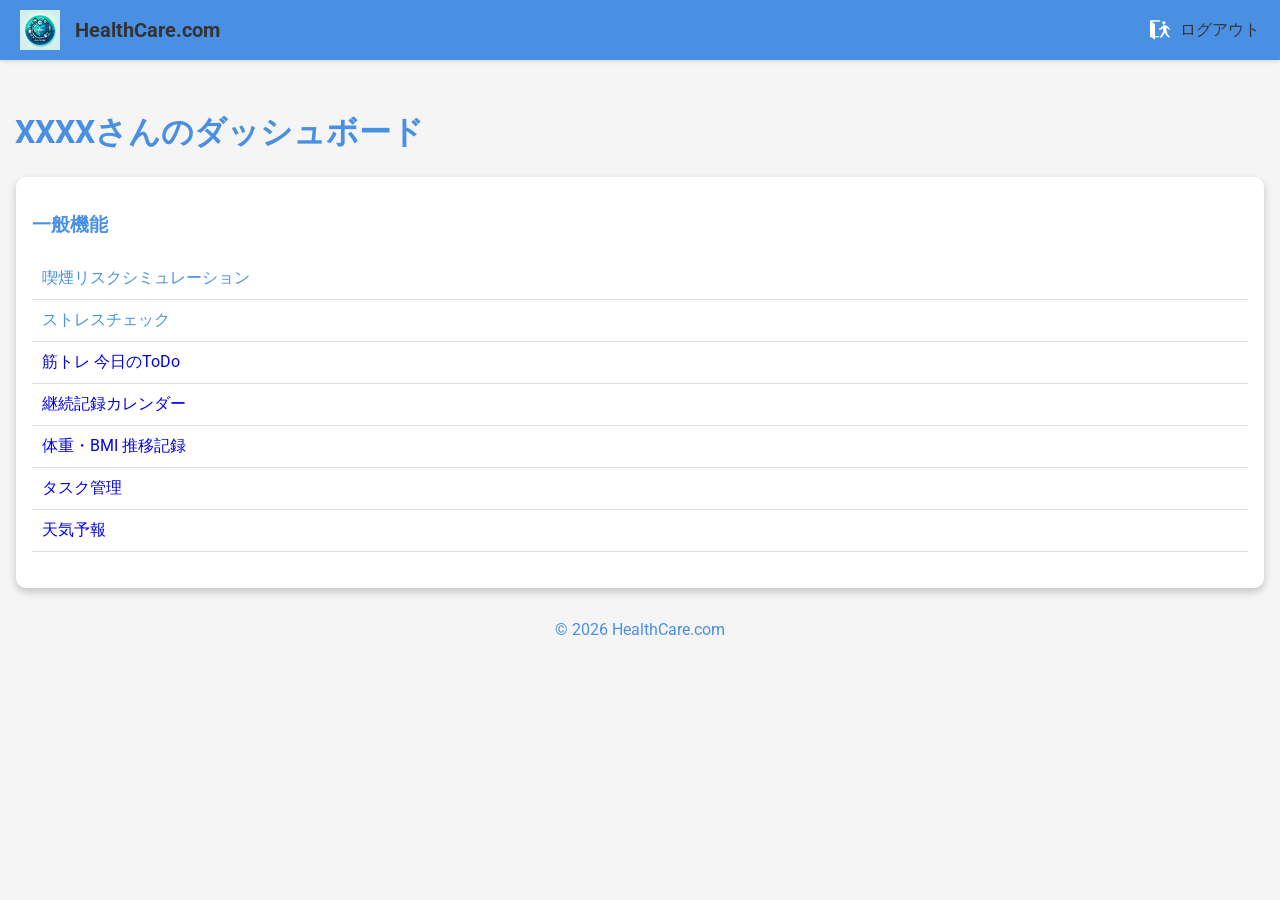
<file: src/main/resources/templates/index.html>
<!doctype html>
<html xmlns:th="http://www.thymeleaf.org">
  <head>
    <meta charset="UTF-8" />
    <meta name="viewport" content="width=device-width, initial-scale=1" />
    <title>HealthCare.com</title>
    <link
      rel="icon"
      th:href="@{/img/common/favicon.ico}"
      href="../static/img/common/favicon.ico"
    />
    <link rel="preconnect" href="https://fonts.googleapis.com" />
    <link rel="preconnect" href="https://fonts.gstatic.com" crossorigin />
    <link
      href="https://fonts.googleapis.com/css2?family=Roboto&display=swap"
      rel="stylesheet"
    />
    <link
      rel="stylesheet"
      th:href="@{/css/style.css}"
      href="../static/css/style.css"
    />
  </head>
  <body>
    <header>
      <a href="#" th:href="@{/}"
        ><img
          class="header-logo"
          th:src="@{/img/common/healthcare.png}"
          src="../static/img/common/healthcare.png"
        /><strong>HealthCare.com</strong></a
      >
      <a href="#" th:href="@{/logout}"
        ><img
          th:src="@{/img/common/exit.svg}"
          src="../static/img/common/exit.svg"
        />ログアウト
      </a>
    </header>
    <main>
      <h1 class="page-title">
        <span th:text="${session.userData.userName}">XXXX</span
        >さんのダッシュボード
      </h1>
      <div class="card">
        <div class="card-content">
          <h3>一般機能</h3>
          <ul>
            <li><a th:href="@{/smoking}">喫煙リスクシミュレーション</a></li>
            <li><a th:href="@{/stress}">ストレスチェック</a></li>
            <li><a href="#" th:href="@{/exercise}">筋トレ 今日のToDo</a></li>
            <li><a href="#" th:href="@{/exercise/calendar}">継続記録カレンダー</a></li>
            <li><a href="#" th:href="@{/body}">体重・BMI 推移記録</a></li>
            <li><a href="#" th:href="@{/task}">タスク管理 </a></li>
            <li><a href="#" th:href="@{/weather}">天気予報</a></li>
            </li>
          </ul>
        </div>
      </div>
      <!-- .card -->
    </main>
    <footer>&copy; 2026 HealthCare.com</footer>
  </body>
</html>
</file>
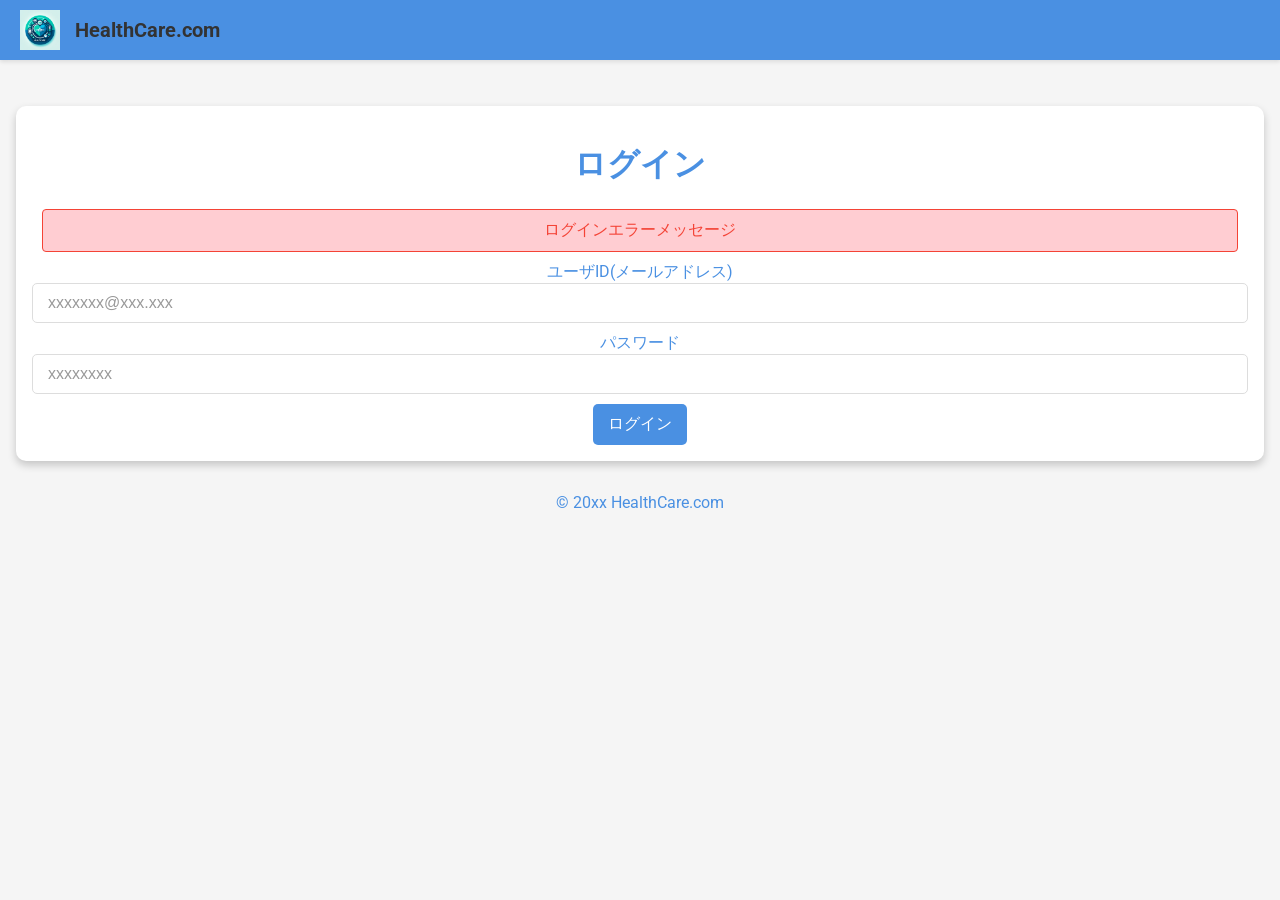
<file: src/main/resources/templates/login.html>
<!DOCTYPE html>
<html xmlns:th="http://www.thymeleaf.org">
  <head>
    <meta charset="UTF-8" />
    <meta name="viewport" content="width=device-width, initial-scale=1" />
    <title>Healthcare.com</title>
    <link rel="icon" th:href="@{/img/common/favicon.ico}" href="../static/img/common/favicon.ico" />
    <link rel="preconnect" href="https://fonts.googleapis.com" />
    <link rel="preconnect" href="https://fonts.gstatic.com" crossorigin />
    <link href="https://fonts.googleapis.com/css2?family=Roboto&display=swap" rel="stylesheet" />
    <link rel="stylesheet" th:href="@{/css/style.css}" href="../static/css/style.css" />
  </head>
  <body>
    <header>
      <a href="#" th:href="@{/}"
        ><img
          class="header-logo"
          th:src="@{/img/common/healthcare.png}"
          src="../static/img/common/healthcare.png"
        /><strong>HealthCare.com</strong></a
      >
    </header>
    <main>
      <div class="card text-center">
        <div class="card-content">
          <h1>ログイン</h1>
          <div>
            <p class="error-message" th:if="${errorMessage}" th:text="${errorMessage}">
              ログインエラーメッセージ
            </p>

            <form method="post" th:action="@{/login}">
              <label for="user_id">ユーザID(メールアドレス)</label>
              <input id="user_id" type="text" name="user_id" placeholder="xxxxxxx@xxx.xxx" />
              <label for="password">パスワード</label>
              <input id="password" type="password" name="password" placeholder="xxxxxxxx" />
              <button type="submit">ログイン</button>
            </form>
          </div>
        </div>
      </div>
      <!-- .card -->
    </main>
    <footer>&copy; 20xx HealthCare.com</footer>
  </body>
</html>
</file>
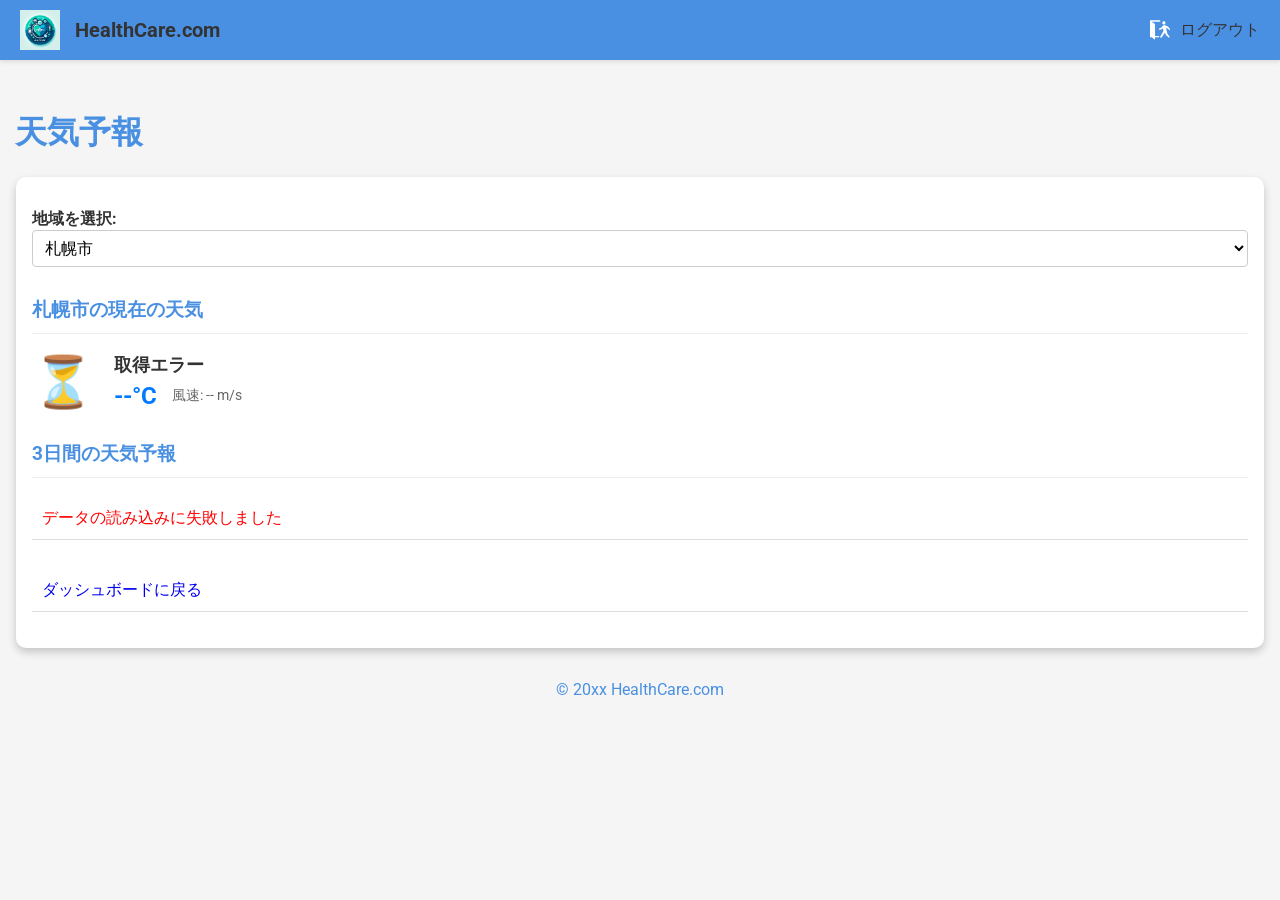
<file: src/main/resources/templates/weather.html>
<!doctype html>
<html xmlns:th="http://www.thymeleaf.org">
  <head>
    <meta charset="UTF-8" />
    <meta name="viewport" content="width=device-width, initial-scale=1" />
    <title>天気予報 - HealthCare.com</title>
    <link
      rel="icon"
      th:href="@{/img/common/favicon.ico}"
      href="../static/img/common/favicon.ico"
    />
    <link rel="preconnect" href="https://fonts.googleapis.com" />
    <link rel="preconnect" href="https://fonts.gstatic.com" crossorigin />
    <link
      href="https://fonts.googleapis.com/css2?family=Roboto&display=swap"
      rel="stylesheet"
    />
    <link
      rel="stylesheet"
      th:href="@{/css/style.css}"
      href="../static/css/style.css"
    />
  </head>
  <body>
    <header>
      <a href="#" th:href="@{/}"
        ><img
          class="header-logo"
          th:src="@{/img/common/healthcare.png}"
          src="../static/img/common/healthcare.png"
        /><strong>HealthCare.com</strong></a
      >
      <a href="#" th:href="@{/logout}"
        ><img
          th:src="@{/img/common/exit.svg}"
          src="../static/img/common/exit.svg"
        />ログアウト
      </a>
    </header>

    <main>
      <h1 class="page-title">天気予報</h1>

      <div class="card">
        <div class="card-content">
          <!-- プルダウンメニュー -->
          <div style="margin-bottom: 20px">
            <label
              for="city-select"
              style="font-weight: bold; margin-right: 10px; color: #333"
              >地域を選択:</label
            >
            <select
              id="city-select"
              style="
                padding: 8px;
                font-size: 16px;
                border-radius: 4px;
                border: 1px solid #ccc;
                background-color: #fff;
              "
            >
              <option value="43.0667,141.3500">札幌市</option>
              <option value="35.6895,139.6917">東京都</option>
              <option value="34.6937,135.5023">大阪市</option>
              <option value="33.5902,130.4017">福岡市</option>
              <option value="26.2124,127.6809">那覇市</option>
            </select>
          </div>

          <!-- タイトルを動的に変更できるようにidを付与 -->
          <h3
            id="city-title"
            style="
              margin-top: 0;
              border-bottom: 1px solid #eee;
              padding-bottom: 10px;
            "
          >
            札幌市の現在の天気
          </h3>

          <!-- 現在の天気表示部分 -->
          <div
            style="
              display: flex;
              gap: 20px;
              align-items: center;
              margin-top: 15px;
            "
          >
            <span id="current-icon" style="font-size: 50px">⏳</span>
            <div>
              <div
                id="current-desc"
                style="font-size: 18px; font-weight: bold; color: #333"
              >
                読み込み中...
              </div>
              <div style="display: flex; gap: 15px; margin-top: 5px">
                <span
                  id="current-temp"
                  style="font-size: 24px; font-weight: bold; color: #007bff"
                  >--°C</span
                >
                <span
                  id="current-wind"
                  style="
                    font-size: 14px;
                    color: #666;
                    display: flex;
                    align-items: center;
                  "
                  >風速: -- m/s</span
                >
              </div>
            </div>
          </div>

          <!-- 3日間予報表示部分 -->
          <h3
            style="
              margin-top: 30px;
              border-bottom: 1px solid #eee;
              padding-bottom: 10px;
            "
          >
            3日間の天気予報
          </h3>
          <ul
            id="forecast-list"
            style="list-style: none; padding: 0; margin-bottom: 30px"
          >
            <li style="color: #666">読み込み中...</li>
          </ul>

          <!-- 戻るボタン -->
          <ul>
            <li><a href="#" th:href="@{/}">ダッシュボードに戻る</a></li>
          </ul>
        </div>
      </div>
    </main>

    <footer>&copy; 20xx HealthCare.com</footer>

    <script>
      document.addEventListener("DOMContentLoaded", function () {
        // 天気コードをアイコンと日本語に変換する共通関数（バグ修正済み）
        function getWeatherInfo(code) {
          let desc = "晴れ";
          let icon = "☀️";
          if (code === 0) {
            desc = "快晴";
            icon = "☀️";
          } else if (code >= 1 && code <= 3) {
            desc = "曇り";
            icon = "☁️";
          } else if (code >= 45 && code <= 48) {
            desc = "霧";
            icon = "🌫️";
          } else if ((code >= 51 && code <= 67) || (code >= 80 && code <= 82)) {
            desc = "雨";
            icon = "☔";
          } else if ((code >= 71 && code <= 77) || (code >= 85 && code <= 86)) {
            desc = "雪";
            icon = "⛄";
          } else if (code >= 95) {
            desc = "雷雨";
            icon = "⚡";
          }
          return { desc, icon };
        }

        // 天気を取得して画面を描画する関数
        function fetchWeather(lat, lon, cityName) {
          // タイトルを選択された都市名に変更
          document.getElementById("city-title").innerText =
            `${cityName}の現在の天気`;

          const apiUrl = `https://api.open-meteo.com/v1/forecast?latitude=${lat}&longitude=${lon}&current_weather=true&daily=weathercode,temperature_2m_max,temperature_2m_min&timezone=Asia%2FTokyo`;

          fetch(apiUrl)
            .then((response) => response.json())
            .then((data) => {
              // 現在の天気を更新
              const current = data.current_weather;
              const currentInfo = getWeatherInfo(current.weathercode);
              const windSpeedMS =
                Math.round((current.windspeed * 10) / 36) / 10;

              document.getElementById("current-icon").innerText =
                currentInfo.icon;
              document.getElementById("current-desc").innerText =
                currentInfo.desc;
              document.getElementById("current-temp").innerText =
                current.temperature + "°C";
              document.getElementById("current-wind").innerText =
                `風速: ${windSpeedMS} m/s`;

              // 3日間の予報を更新
              const daily = data.daily;
              let forecastHTML = "";

              for (let i = 0; i < 3; i++) {
                const dateObj = new Date(daily.time[i]);
                const month = dateObj.getMonth() + 1;
                const day = dateObj.getDate();
                let dayLabel = `${month}/${day}`;
                if (i === 0) dayLabel += " (今日)";
                else if (i === 1) dayLabel += " (明日)";
                else if (i === 2) dayLabel += " (明後日)";

                const info = getWeatherInfo(daily.weathercode[i]);
                const maxTemp = Math.round(daily.temperature_2m_max[i]);
                const minTemp = Math.round(daily.temperature_2m_min[i]);

                forecastHTML += `
                      <li style="display: flex; justify-content: space-between; align-items: center; padding: 12px 10px; border-bottom: 1px dashed #ccc;">
                        <span style="width: 120px; font-weight: bold; color: #555;">${dayLabel}</span>
                        <span style="font-size: 24px;" title="${info.desc}">${info.icon}</span>
                        <span style="width: 80px; text-align: right; font-size: 16px;">
                          <span style="color: #dc3545; font-weight: bold;">${maxTemp}°</span> /
                          <span style="color: #007bff; font-weight: bold;">${minTemp}°</span>
                        </span>
                      </li>
                    `;
              }
              document.getElementById("forecast-list").innerHTML = forecastHTML;
            })
            .catch((error) => {
              console.error("天気の取得に失敗しました:", error);
              document.getElementById("current-desc").innerText = "取得エラー";
              document.getElementById("forecast-list").innerHTML =
                '<li style="color: red;">データの読み込みに失敗しました</li>';
            });
        }

        // プルダウンが変更された時の処理
        const citySelect = document.getElementById("city-select");
        citySelect.addEventListener("change", function () {
          // 選択されたoptionの値（緯度,経度）を取得して分割
          const [lat, lon] = this.value.split(",");
          // 選択された都市名（札幌市、東京都など）を取得
          const cityName = this.options[this.selectedIndex].text;

          // 取得した緯度・経度・都市名で天気取得関数を呼び出す
          fetchWeather(lat, lon, cityName);
        });

        // ページ読み込み時に初期値（札幌市）で天気を取得
        fetchWeather(43.0667, 141.35, "札幌市");
      });
    </script>
  </body>
</html>
</file>
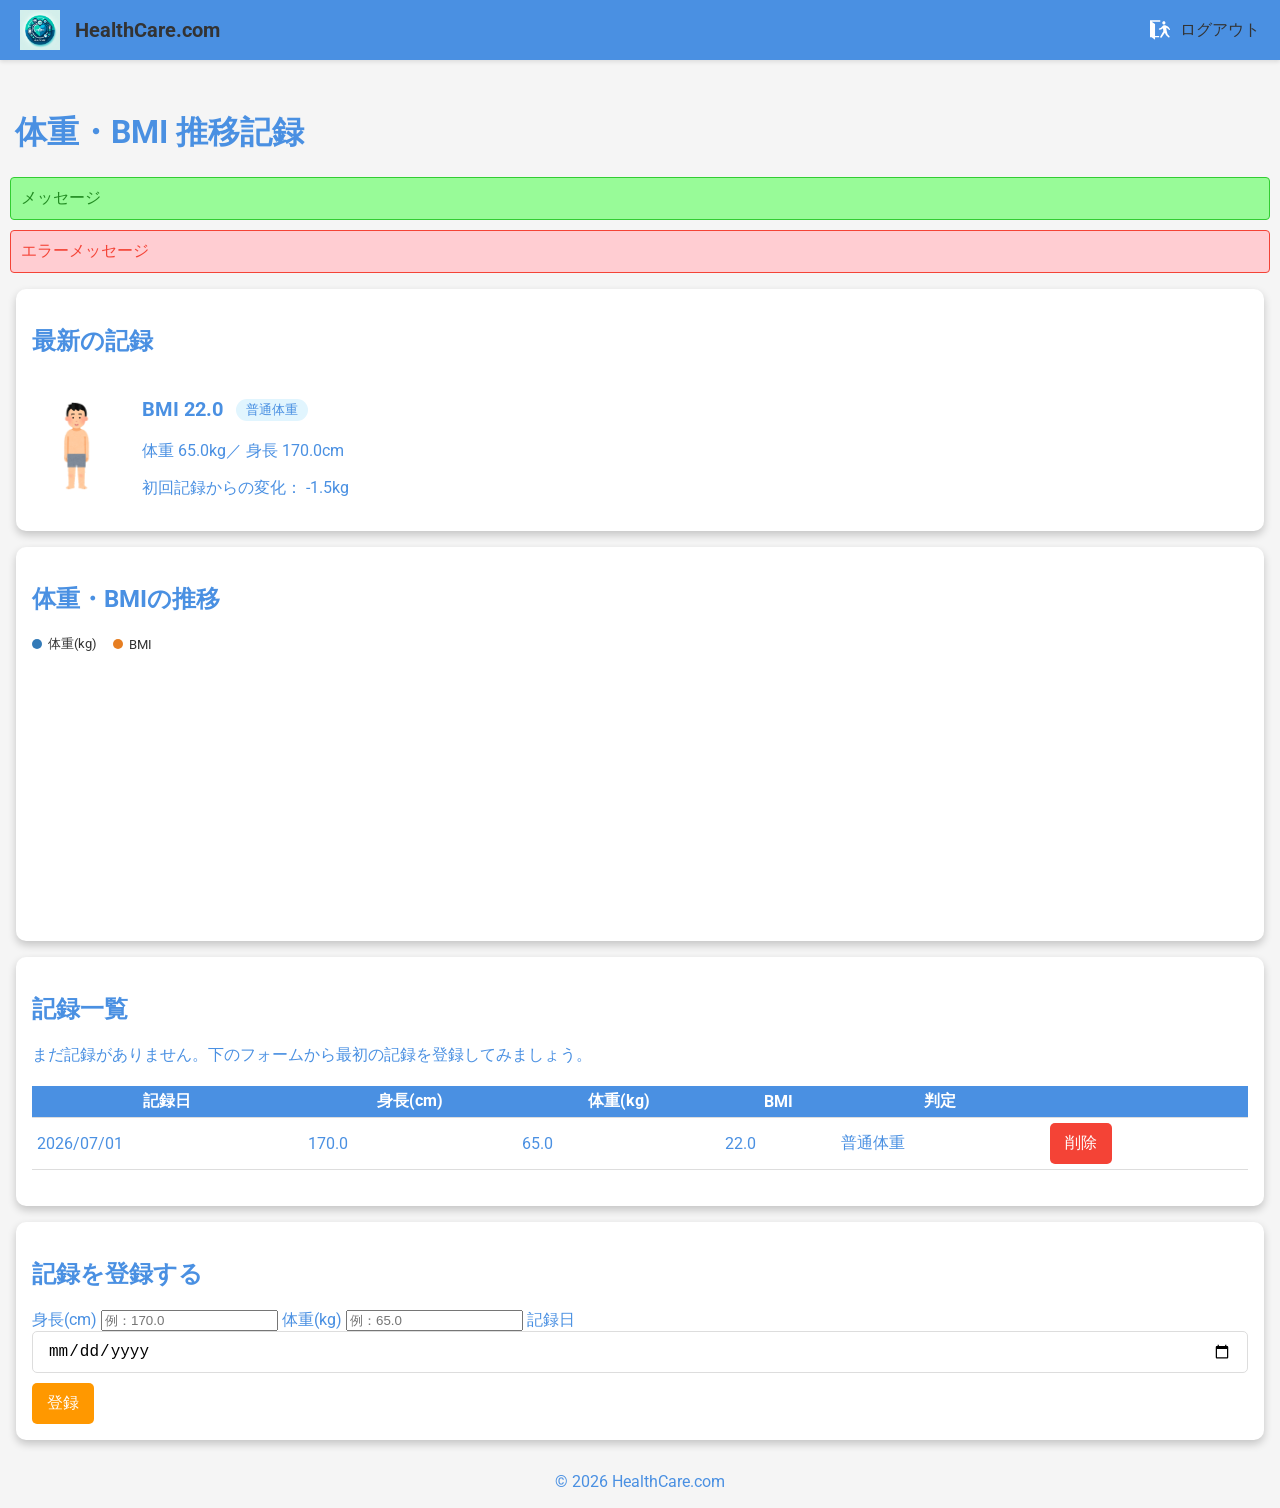
<file: src/main/resources/templates/body/list.html>
<!DOCTYPE html>
<html xmlns:th="http://www.thymeleaf.org">
  <head>
    <meta charset="UTF-8" />
    <meta name="viewport" content="width=device-width, initial-scale=1" />
    <title>HealthCare.com</title>
    <link
      rel="icon"
      th:href="@{/img/common/favicon.ico}"
      href="../../static/img/common/favicon.ico"
    />
    <link rel="preconnect" href="https://fonts.googleapis.com" />
    <link rel="preconnect" href="https://fonts.gstatic.com" crossorigin />
    <link href="https://fonts.googleapis.com/css2?family=Roboto&display=swap" rel="stylesheet" />
    <link rel="stylesheet" th:href="@{/css/style.css}" href="../../static/css/style.css" />
  </head>

  <body>
    <header>
      <a href="#" th:href="@{/}"
        ><img
          class="header-logo"
          th:src="@{/img/common/healthcare.png}"
          src="../../static/img/common/healthcare.png"
        /><strong>HealthCare.com</strong></a
      >
      <a href="#" th:href="@{/logout}"
        ><img th:src="@{/img/common/exit.svg}" src="../../static/img/common/exit.svg" />ログアウト
      </a>
    </header>
    <main>
      <h1 class="page-title">体重・BMI 推移記録</h1>
      <p class="success-message" th:if="${message}" th:text="${message}">メッセージ</p>
      <p class="error-message" th:if="${errorMessage}" th:text="${errorMessage}">
        エラーメッセージ
      </p>

      <!-- 最新記録サマリー -->
      <div class="card" th:if="${bodyRecordEntity.latestRecord != null}">
        <div class="card-content">
          <h2>最新の記録</h2>
          <div class="bmi-summary">
            <img
              class="bmi-summary-image"
              th:src="@{'/img/bmi/' + ${bodyRecordEntity.latestRecord.bmiImage}}"
              src="../../static/img/bmi/normal.png"
              alt="BMIイメージ"
            />
            <div class="bmi-summary-text">
              <p class="bmi-summary-value">
                BMI
                <span th:text="${bodyRecordEntity.latestRecord.bmi}">22.0</span>
                <span
                  class="badge-bmi"
                  th:text="${bodyRecordEntity.latestRecord.bmiCategory}"
                >普通体重</span>
              </p>
              <p>
                体重
                <span th:text="${bodyRecordEntity.latestRecord.weightKg}">65.0</span>kg／
                身長
                <span th:text="${bodyRecordEntity.latestRecord.heightCm}">170.0</span>cm
              </p>
              <p th:if="${bodyRecordEntity.weightChange != null}">
                初回記録からの変化：
                <span
                  th:text="${bodyRecordEntity.weightChange > 0 ? '+' + bodyRecordEntity.weightChange : bodyRecordEntity.weightChange}"
                >-1.5</span>kg
              </p>
            </div>
          </div>
        </div>
      </div>
      <!-- .card -->

      <!-- 推移グラフ -->
      <div class="card" th:if="${bodyRecordEntity.recordList.size() >= 2}">
        <div class="card-content">
          <h2>体重・BMIの推移</h2>
          <div class="chart-legend">
            <span class="chart-legend-item"><i class="chart-dot chart-dot-weight"></i>体重(kg)</span>
            <span class="chart-legend-item"><i class="chart-dot chart-dot-bmi"></i>BMI</span>
          </div>
          <canvas id="bodyTrendChart" width="600" height="260"></canvas>
        </div>
      </div>
      <!-- .card -->

      <!-- 記録一覧 -->
      <div class="card">
        <div class="card-content">
          <h2>記録一覧</h2>
          <p th:if="${bodyRecordEntity.recordList.isEmpty()}">
            まだ記録がありません。下のフォームから最初の記録を登録してみましょう。
          </p>
          <table th:unless="${bodyRecordEntity.recordList.isEmpty()}">
            <thead>
              <tr>
                <th>記録日</th>
                <th>身長(cm)</th>
                <th>体重(kg)</th>
                <th>BMI</th>
                <th>判定</th>
                <th></th>
              </tr>
            </thead>
            <tbody>
              <!-- 新しい記録が上に来るよう、記録日の降順で表示 -->
              <tr
                th:each="record : ${bodyRecordEntity.recordListDesc}"
              >
                <td th:text="${#dates.format(record.recordDate, 'yyyy/MM/dd')}">2026/07/01</td>
                <td th:text="${record.heightCm}">170.0</td>
                <td th:text="${record.weightKg}">65.0</td>
                <td th:text="${record.bmi}">22.0</td>
                <td th:text="${record.bmiCategory}">普通体重</td>
                <td>
                  <form method="post" th:action="@{/body/delete}">
                    <input type="hidden" th:value="${record.id}" name="id" />
                    <button class="bg-danger" type="submit">削除</button>
                  </form>
                </td>
              </tr>
            </tbody>
          </table>
        </div>
      </div>
      <!-- .card -->

      <!-- 記録登録フォーム -->
      <div class="card">
        <div class="card-content">
          <h2>記録を登録する</h2>
          <form method="post" th:action="@{/body/insert}">
            <label for="height">身長(cm)</label>
            <input
              type="number"
              step="0.1"
              id="height"
              name="height"
              placeholder="例：170.0"
              th:value="${bodyRecordEntity.latestRecord != null ? bodyRecordEntity.latestRecord.heightCm : ''}"
            />

            <label for="weight">体重(kg)</label>
            <input type="number" step="0.1" id="weight" name="weight" placeholder="例：65.0" />

            <label for="date">記録日</label>
            <input id="date" type="date" name="date" th:value="${today}" />

            <button class="bg-warning" type="submit">登録</button>
          </form>
        </div>
      </div>
      <!-- .card -->
    </main>
    <footer>&copy; 2026 HealthCare.com</footer>

    <!--
      推移グラフの実現方法について：
      外部ライブラリを使わず、Canvas APIで体重(kg)とBMIの2本の折れ線を
      それぞれの値域で正規化して描画しています。
    -->
    <script th:inline="javascript">
      (function () {
        const chartData = /*[(${bodyRecordEntity.chartDataJson})]*/ [];
        const canvas = document.getElementById("bodyTrendChart");
        if (!canvas || !chartData || chartData.length < 2) {
          return;
        }

        const ctx = canvas.getContext("2d");
        const width = canvas.width;
        const height = canvas.height;
        const paddingLeft = 40;
        const paddingRight = 40;
        const paddingTop = 20;
        const paddingBottom = 30;
        const plotWidth = width - paddingLeft - paddingRight;
        const plotHeight = height - paddingTop - paddingBottom;

        const weights = chartData.map(function (d) {
          return d.weight;
        });
        const bmis = chartData.map(function (d) {
          return d.bmi;
        });

        function buildScale(values) {
          const min = Math.min.apply(null, values);
          const max = Math.max.apply(null, values);
          // 上下に少し余白を持たせ、値が横線ぴったりにならないようにする
          const margin = (max - min) * 0.2 || 1;
          return { min: min - margin, max: max + margin };
        }

        const weightScale = buildScale(weights);
        const bmiScale = buildScale(bmis);

        function xPos(index) {
          return paddingLeft + (plotWidth * index) / (chartData.length - 1);
        }

        function yPos(value, scale) {
          const ratio = (value - scale.min) / (scale.max - scale.min);
          return paddingTop + plotHeight - ratio * plotHeight;
        }

        function drawLine(values, scale, color) {
          ctx.beginPath();
          ctx.strokeStyle = color;
          ctx.lineWidth = 2;
          values.forEach(function (value, index) {
            const x = xPos(index);
            const y = yPos(value, scale);
            if (index === 0) {
              ctx.moveTo(x, y);
            } else {
              ctx.lineTo(x, y);
            }
          });
          ctx.stroke();

          values.forEach(function (value, index) {
            const x = xPos(index);
            const y = yPos(value, scale);
            ctx.beginPath();
            ctx.fillStyle = color;
            ctx.arc(x, y, 3, 0, Math.PI * 2);
            ctx.fill();
          });
        }

        // 横軸（日付ラベル）
        ctx.fillStyle = "#666";
        ctx.font = "11px sans-serif";
        ctx.textAlign = "center";
        chartData.forEach(function (d, index) {
          // ラベルが密集しすぎないよう、件数が多い場合は間引く
          const step = Math.ceil(chartData.length / 6);
          if (index % step === 0 || index === chartData.length - 1) {
            ctx.fillText(d.date, xPos(index), height - 8);
          }
        });

        drawLine(weights, weightScale, "#337ab7");
        drawLine(bmis, bmiScale, "#e67e22");
      })();
    </script>
  </body>
</html>
</file>
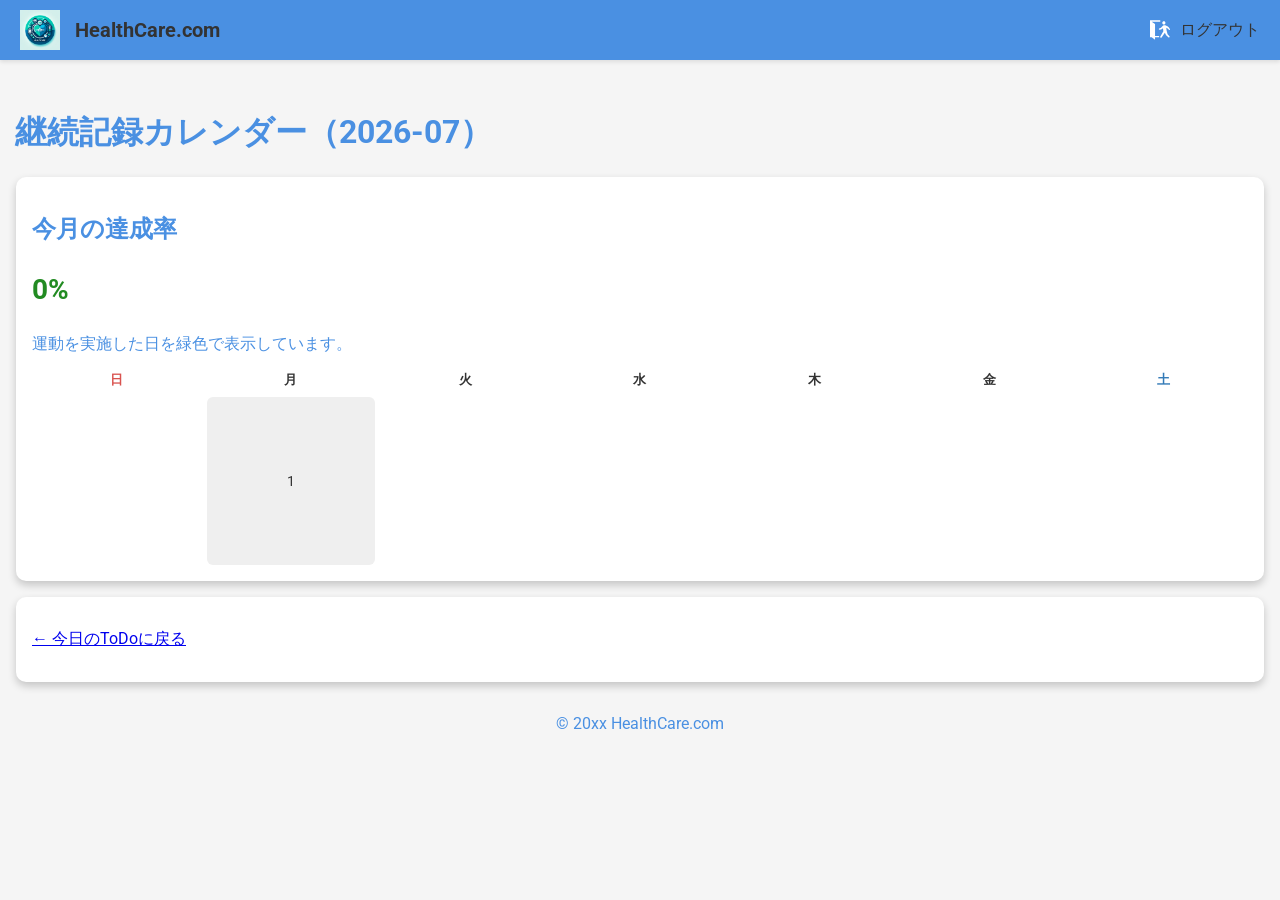
<file: src/main/resources/templates/exercise/calendar.html>
<!DOCTYPE html>
<html xmlns:th="http://www.thymeleaf.org">
  <head>
    <meta charset="UTF-8" />
    <meta name="viewport" content="width=device-width, initial-scale=1" />
    <title>HealthCare.com</title>
    <link
      rel="icon"
      th:href="@{/img/common/favicon.ico}"
      href="../../static/img/common/favicon.ico"
    />
    <link rel="preconnect" href="https://fonts.googleapis.com" />
    <link rel="preconnect" href="https://fonts.gstatic.com" crossorigin />
    <link href="https://fonts.googleapis.com/css2?family=Roboto&display=swap" rel="stylesheet" />
    <link rel="stylesheet" th:href="@{/css/style.css}" href="../../static/css/style.css" />
  </head>

  <body>
    <header>
      <a href="#" th:href="@{/}"
        ><img
          class="header-logo"
          th:src="@{/img/common/healthcare.png}"
          src="../../static/img/common/healthcare.png"
        /><strong>HealthCare.com</strong></a
      >
      <a href="#" th:href="@{/logout}"
        ><img th:src="@{/img/common/exit.svg}" src="../../static/img/common/exit.svg" />ログアウト
      </a>
    </header>
    <main>
      <h1 class="page-title">継続記録カレンダー（<span th:text="${yearMonth}">2026-07</span>）</h1>

      <div class="card">
        <div class="card-content">
          <h2>今月の達成率</h2>
          <p class="achievement-rate">
            <span th:text="${progress.monthlyAchievementRate}">0</span>%
          </p>
          <p>運動を実施した日を緑色で表示しています。</p>

          <div class="calendar-weekdays">
            <div class="calendar-weekday sunday">日</div>
            <div class="calendar-weekday">月</div>
            <div class="calendar-weekday">火</div>
            <div class="calendar-weekday">水</div>
            <div class="calendar-weekday">木</div>
            <div class="calendar-weekday">金</div>
            <div class="calendar-weekday saturday">土</div>
          </div>

          <div class="calendar-grid">
            <!-- 月初日を正しい曜日位置に合わせるための空白セル -->
            <th:block th:if="${progress.leadingEmptyDays > 0}">
              <div
                class="calendar-day empty"
                th:each="i : ${#numbers.sequence(1, progress.leadingEmptyDays)}"
              ></div>
            </th:block>

            <div
              class="calendar-day"
              th:each="entry : ${progress.calendar}"
              th:with="dow=${(progress.leadingEmptyDays + entry.key - 1) % 7}"
              th:classappend="${(entry.value ? 'achieved ' : '') + (dow == 0 ? 'sunday' : (dow == 6 ? 'saturday' : ''))}"
              th:text="${entry.key}"
            >
              1
            </div>

            <!-- 最終週を7列で揃えるための空白セル -->
            <th:block th:if="${progress.trailingEmptyDays > 0}">
              <div
                class="calendar-day empty"
                th:each="i : ${#numbers.sequence(1, progress.trailingEmptyDays)}"
              ></div>
            </th:block>
          </div>
        </div>
      </div>
      <!-- .card -->

      <div class="card">
        <div class="card-content">
          <p><a href="#" th:href="@{/exercise}">&larr; 今日のToDoに戻る</a></p>
        </div>
      </div>
      <!-- .card -->
    </main>
    <footer>&copy; 20xx HealthCare.com</footer>
  </body>
</html>
</file>
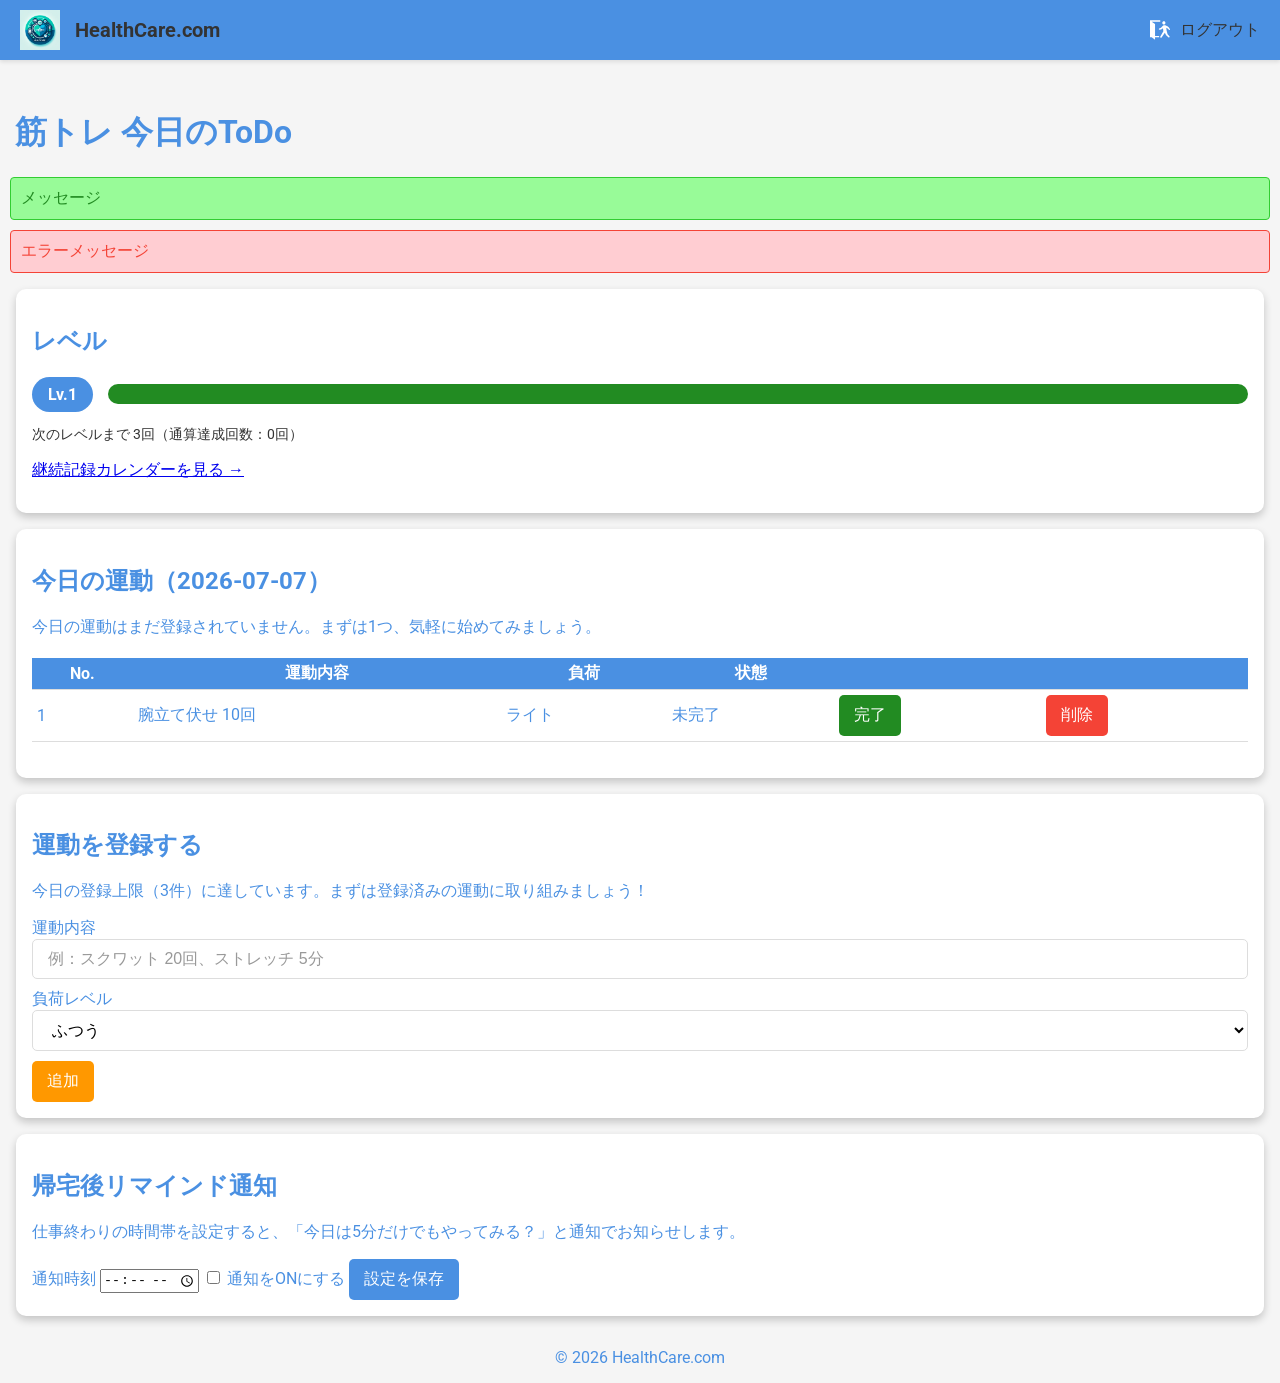
<file: src/main/resources/templates/exercise/list.html>
<!DOCTYPE html>
<html xmlns:th="http://www.thymeleaf.org">
  <head>
    <meta charset="UTF-8" />
    <meta name="viewport" content="width=device-width, initial-scale=1" />
    <title>HealthCare.com</title>
    <link
      rel="icon"
      th:href="@{/img/common/favicon.ico}"
      href="../../static/img/common/favicon.ico"
    />
    <link rel="preconnect" href="https://fonts.googleapis.com" />
    <link rel="preconnect" href="https://fonts.gstatic.com" crossorigin />
    <link href="https://fonts.googleapis.com/css2?family=Roboto&display=swap" rel="stylesheet" />
    <link rel="stylesheet" th:href="@{/css/style.css}" href="../../static/css/style.css" />
  </head>

  <body>
    <header>
      <a href="#" th:href="@{/}"
        ><img
          class="header-logo"
          th:src="@{/img/common/healthcare.png}"
          src="../../static/img/common/healthcare.png"
        /><strong>HealthCare.com</strong></a
      >
      <a href="#" th:href="@{/logout}"
        ><img th:src="@{/img/common/exit.svg}" src="../../static/img/common/exit.svg" />ログアウト
      </a>
    </header>
    <main>
      <h1 class="page-title">筋トレ 今日のToDo</h1>
      <p class="success-message" th:if="${message}" th:text="${message}">メッセージ</p>
      <p class="error-message" th:if="${errorMessage}" th:text="${errorMessage}">
        エラーメッセージ
      </p>

      <!-- レベルアップ・進捗グラフ機能 -->
      <div class="card">
        <div class="card-content">
          <h2>レベル</h2>
          <div class="level-box">
            <span class="level-badge" th:text="'Lv.' + ${progress.level}">Lv.1</span>
            <div class="progress-bar-outer">
              <div
                class="progress-bar-inner"
                th:style="'width:' + ${progress.progressPercent} + '%'"
              ></div>
            </div>
          </div>
          <p class="progress-label">
            次のレベルまで
            <span
              th:text="${progress.nextLevelExp - progress.currentExp}"
            >3</span>回（通算達成回数：<span th:text="${progress.totalCompletedCount}">0</span>回）
          </p>
          <p>
            <a href="#" th:href="@{/exercise/calendar}">継続記録カレンダーを見る &rarr;</a>
          </p>
        </div>
      </div>
      <!-- .card -->

      <!-- デイリー運動ToDoリスト機能 -->
      <div class="card">
        <div class="card-content">
          <h2>今日の運動（<span th:text="${today}">2026-07-07</span>）</h2>
          <p th:if="${exerciseEntity.exerciseList.isEmpty()}">
            今日の運動はまだ登録されていません。まずは1つ、気軽に始めてみましょう。
          </p>
          <table th:unless="${exerciseEntity.exerciseList.isEmpty()}">
            <thead>
              <tr>
                <th>No.</th>
                <th>運動内容</th>
                <th>負荷</th>
                <th>状態</th>
                <th></th>
                <th></th>
              </tr>
            </thead>
            <tbody>
              <tr th:each="exercise, status : ${exerciseEntity.exerciseList}">
                <td th:text="${status.count}">1</td>
                <td th:text="${exercise.title}">腕立て伏せ 10回</td>
                <td>
                  <span
                    th:class="${exercise.loadLevel.name() == 'LIGHT'} ? 'badge-load-light' : (${exercise.loadLevel.name() == 'NORMAL'} ? 'badge-load-normal' : 'badge-load-hard')"
                    th:text="${exercise.loadLevel.label}"
                  >ライト</span>
                </td>
                <td th:text="${exercise.isComplate()} ? '完了' : '未完了'">未完了</td>
                <td>
                  <form
                    method="post"
                    th:action="@{/exercise/complete}"
                    th:if="${!exercise.isComplate()}"
                  >
                    <input type="hidden" th:value="${exercise.id}" name="id" />
                    <button class="bg-success" type="submit">完了</button>
                  </form>
                </td>
                <td>
                  <form method="post" th:action="@{/exercise/delete}">
                    <input type="hidden" th:value="${exercise.id}" name="id" />
                    <button class="bg-danger" type="submit">削除</button>
                  </form>
                </td>
              </tr>
            </tbody>
          </table>
        </div>
      </div>
      <!-- .card -->

      <!-- 運動登録フォーム（1日3件まで） -->
      <div class="card">
        <div class="card-content">
          <h2>運動を登録する</h2>
          <p th:if="${exerciseEntity.isFull()}">
            今日の登録上限（3件）に達しています。まずは登録済みの運動に取り組みましょう！
          </p>
          <form
            method="post"
            th:action="@{/exercise/insert}"
            th:unless="${exerciseEntity.isFull()}"
          >
            <label for="title">運動内容</label>
            <input
              type="text"
              id="title"
              name="title"
              placeholder="例：スクワット 20回、ストレッチ 5分"
            />

            <label for="loadLevel">負荷レベル</label>
            <select id="loadLevel" name="loadLevel">
              <option th:each="level : ${loadLevels}" th:value="${level.name()}" th:text="${level.label}">
                ふつう
              </option>
            </select>

            <input type="hidden" name="date" th:value="${today}" />
            <button class="bg-warning" type="submit">追加</button>
          </form>
        </div>
      </div>
      <!-- .card -->

      <!-- 帰宅後リマインド通知機能 -->
      <div class="card">
        <div class="card-content">
          <h2>帰宅後リマインド通知</h2>
          <p>仕事終わりの時間帯を設定すると、「今日は5分だけでもやってみる？」と通知でお知らせします。</p>
          <form method="post" th:action="@{/settings/notify}">
            <label for="notifyTime">通知時刻</label>
            <input
              id="notifyTime"
              type="time"
              name="notifyTime"
              th:value="${notifySetting.notifyTime}"
            />
            <label>
              <input
                type="checkbox"
                name="notifyEnabled"
                value="true"
                th:checked="${notifySetting.notifyEnabled}"
              />
              通知をONにする
            </label>
            <button type="submit">設定を保存</button>
          </form>
        </div>
      </div>
      <!-- .card -->
    </main>
    <footer>&copy; 2026 HealthCare.com</footer>

    <!--
      通知の実現方法について：
      ブラウザのNotification APIを利用し、このページを開いている間、
      設定した通知時刻になったら通知を表示します。
      実運用ではService Workerやサーバー側のスケジューラを使ったプッシュ通知が
      望ましいですが、本課題では簡易的な実装としています。
    -->
    <script th:inline="javascript">
      (function () {
        const notifyTime = /*[[${notifySetting.notifyTime}]]*/ "19:00";
        const notifyEnabled = /*[[${notifySetting.notifyEnabled}]]*/ false;

        if (!notifyEnabled || !("Notification" in window)) {
          return;
        }

        if (Notification.permission === "default") {
          Notification.requestPermission();
        }

        function checkAndNotify() {
          if (Notification.permission !== "granted") {
            return;
          }
          const now = new Date();
          const hh = String(now.getHours()).padStart(2, "0");
          const mm = String(now.getMinutes()).padStart(2, "0");
          if (hh + ":" + mm === notifyTime) {
            new Notification("筋トレ", {
              body: "今日は5分だけでもやってみる？",
            });
          }
        }

        setInterval(checkAndNotify, 60 * 1000);
      })();
    </script>
  </body>
</html>
</file>
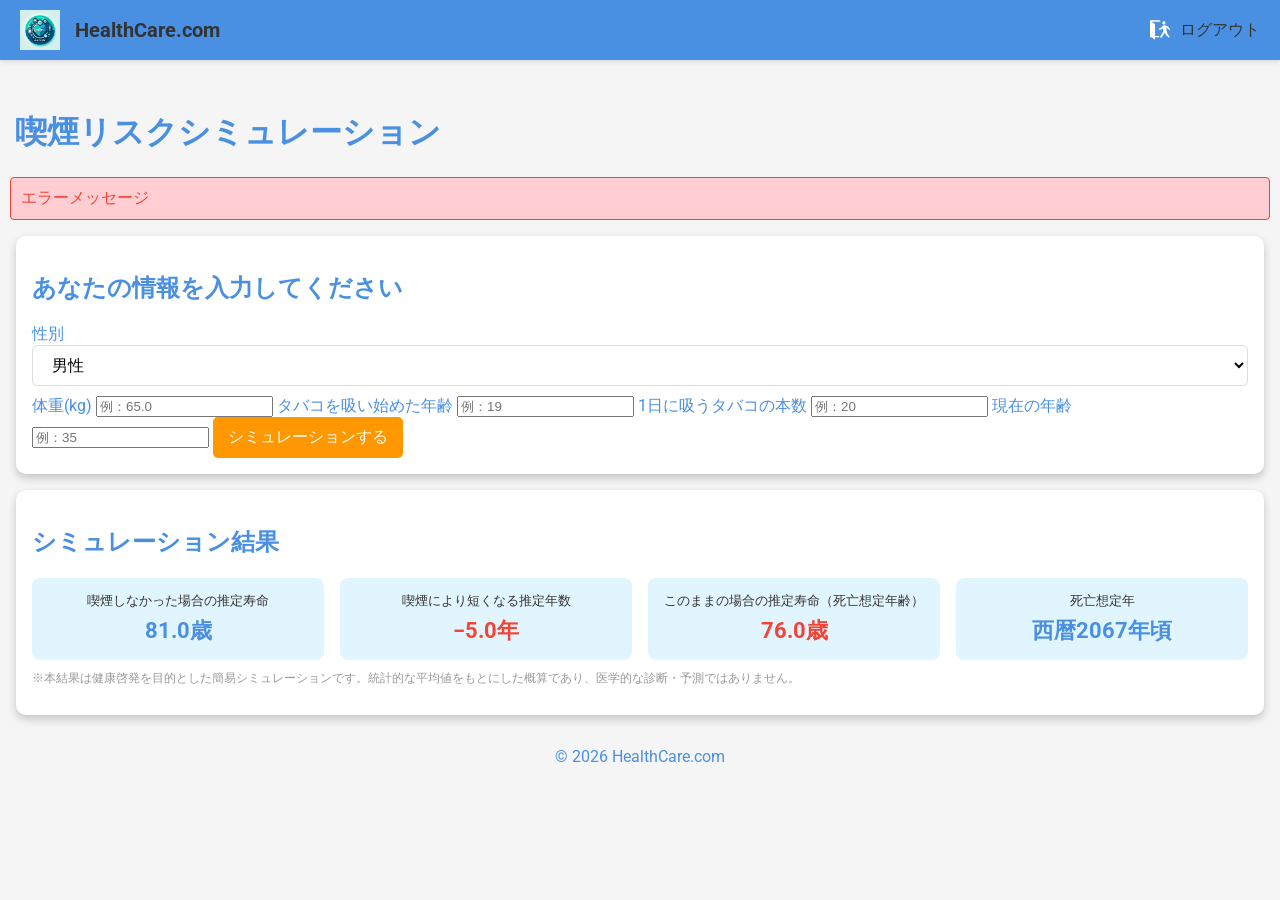
<file: src/main/resources/templates/smoking/list.html>
<!DOCTYPE html>
<html xmlns:th="http://www.thymeleaf.org">
  <head>
    <meta charset="UTF-8" />
    <meta name="viewport" content="width=device-width, initial-scale=1" />
    <title>HealthCare.com</title>
    <link
      rel="icon"
      th:href="@{/img/common/favicon.ico}"
      href="../../static/img/common/favicon.ico"
    />
    <link rel="preconnect" href="https://fonts.googleapis.com" />
    <link rel="preconnect" href="https://fonts.gstatic.com" crossorigin />
    <link href="https://fonts.googleapis.com/css2?family=Roboto&display=swap" rel="stylesheet" />
    <link rel="stylesheet" th:href="@{/css/style.css}" href="../../static/css/style.css" />
  </head>

  <body>
    <header>
      <a href="#" th:href="@{/}"
        ><img
          class="header-logo"
          th:src="@{/img/common/healthcare.png}"
          src="../../static/img/common/healthcare.png"
        /><strong>HealthCare.com</strong></a
      >
      <a href="#" th:href="@{/logout}"
        ><img th:src="@{/img/common/exit.svg}" src="../../static/img/common/exit.svg" />ログアウト
      </a>
    </header>
    <main>
      <h1 class="page-title">喫煙リスクシミュレーション</h1>
      <p class="error-message" th:if="${errorMessage}" th:text="${errorMessage}">
        エラーメッセージ
      </p>

      <!-- 入力フォーム -->
      <div class="card">
        <div class="card-content">
          <h2>あなたの情報を入力してください</h2>
          <form method="post" th:action="@{/smoking/calculate}">
            <label for="gender">性別</label>
            <select id="gender" name="gender">
              <option value="male" th:selected="${smokingInputData.gender == 'male'}">男性</option>
              <option value="female" th:selected="${smokingInputData.gender == 'female'}">女性</option>
            </select>

            <label for="weightKg">体重(kg)</label>
            <input
              type="number"
              step="0.1"
              id="weightKg"
              name="weightKg"
              placeholder="例：65.0"
              th:value="${smokingInputData.weightKg}"
            />

            <label for="smokingStartAge">タバコを吸い始めた年齢</label>
            <input
              type="number"
              id="smokingStartAge"
              name="smokingStartAge"
              placeholder="例：19"
              th:value="${smokingInputData.smokingStartAge}"
            />

            <label for="cigarettesPerDay">1日に吸うタバコの本数</label>
            <input
              type="number"
              id="cigarettesPerDay"
              name="cigarettesPerDay"
              placeholder="例：20"
              th:value="${smokingInputData.cigarettesPerDay}"
            />

            <label for="currentAge">現在の年齢</label>
            <input
              type="number"
              id="currentAge"
              name="currentAge"
              placeholder="例：35"
              th:value="${smokingInputData.currentAge}"
            />

            <button class="bg-warning" type="submit">シミュレーションする</button>
          </form>
        </div>
      </div>
      <!-- .card -->

      <!-- シミュレーション結果 -->
      <div class="card" th:if="${smokingResultEntity != null}">
        <div class="card-content">
          <h2>シミュレーション結果</h2>
          <div class="smoking-result-grid">
            <div class="smoking-result-item">
              <p class="smoking-result-label">喫煙しなかった場合の推定寿命</p>
              <p class="smoking-result-value">
                <span th:text="${smokingResultEntity.baseLifeExpectancy}">81.0</span>歳
              </p>
            </div>
            <div class="smoking-result-item">
              <p class="smoking-result-label">喫煙により短くなる推定年数</p>
              <p class="smoking-result-value danger">
                −<span th:text="${smokingResultEntity.yearsLost}">5.0</span>年
              </p>
            </div>
            <div class="smoking-result-item">
              <p class="smoking-result-label">このままの場合の推定寿命（死亡想定年齢）</p>
              <p class="smoking-result-value danger">
                <span th:text="${smokingResultEntity.estimatedDeathAge}">76.0</span>歳
              </p>
            </div>
            <div class="smoking-result-item">
              <p class="smoking-result-label">死亡想定年</p>
              <p class="smoking-result-value">
                西暦<span th:text="${smokingResultEntity.estimatedDeathYear}">2067</span>年頃
              </p>
            </div>
          </div>
          <p class="mt-10" style="font-size: 12px; color: var(--gray-color)">
            ※本結果は健康啓発を目的とした簡易シミュレーションです。統計的な平均値をもとにした概算であり、医学的な診断・予測ではありません。
          </p>
        </div>
      </div>
      <!-- .card -->
    </main>
    <footer>&copy; 2026 HealthCare.com</footer>

    <!--
      未成年喫煙 警告オーバーレイについて：
      入力された喫煙開始年齢が20歳未満だった場合にのみ表示します。
      実際に警察へ通報する機能ではなく、驚かせることで注意を促すための演出です。
      数秒後に自動でネタばらしを行い、正しい情報（20歳未満の喫煙は法律で禁止）を案内します。
    -->
    <div id="policeAlertOverlay" class="police-alert-overlay">
      <div class="police-alert-box">
        <div id="policeAlertPhase1">
          <div class="police-alert-siren">🚨🚨🚨</div>
          <p class="police-alert-title">通報中...</p>
          <p class="police-alert-message">
            20歳未満での喫煙開始が検知されました。<br />
            現在、最寄りの警察署に通報しています。
          </p>
        </div>
        <div id="policeAlertPhase2" style="display: none">
          <div class="police-alert-siren">😉</div>
          <p class="police-alert-title" style="color: var(--primary-color)">
            なんて、うそです！
          </p>
          <p class="police-alert-message">
            もちろん実際に通報などはしていませんので、ご安心ください。<br />
            ただし、20歳未満の喫煙は法律で禁止されています。<br />
            早めの禁煙を考えてみませんか？
          </p>
          <button type="button" onclick="document.getElementById('policeAlertOverlay').style.display='none'">
            閉じる
          </button>
        </div>
      </div>
    </div>

    <script th:inline="javascript">
      (function () {
        const isUnderageStart = /*[[${smokingResultEntity != null ? smokingResultEntity.underageStart : false}]]*/ false;
        if (!isUnderageStart) {
          return;
        }

        const overlay = document.getElementById("policeAlertOverlay");
        const phase1 = document.getElementById("policeAlertPhase1");
        const phase2 = document.getElementById("policeAlertPhase2");

        overlay.style.display = "flex";

        setTimeout(function () {
          overlay.style.animation = "none"; // 点滅を止めて、落ち着いた画面に切り替える
          overlay.style.backgroundColor = "rgba(20, 20, 40, 0.75)";
          phase1.style.display = "none";
          phase2.style.display = "block";
        }, 2500);
      })();
    </script>
  </body>
</html>
</file>
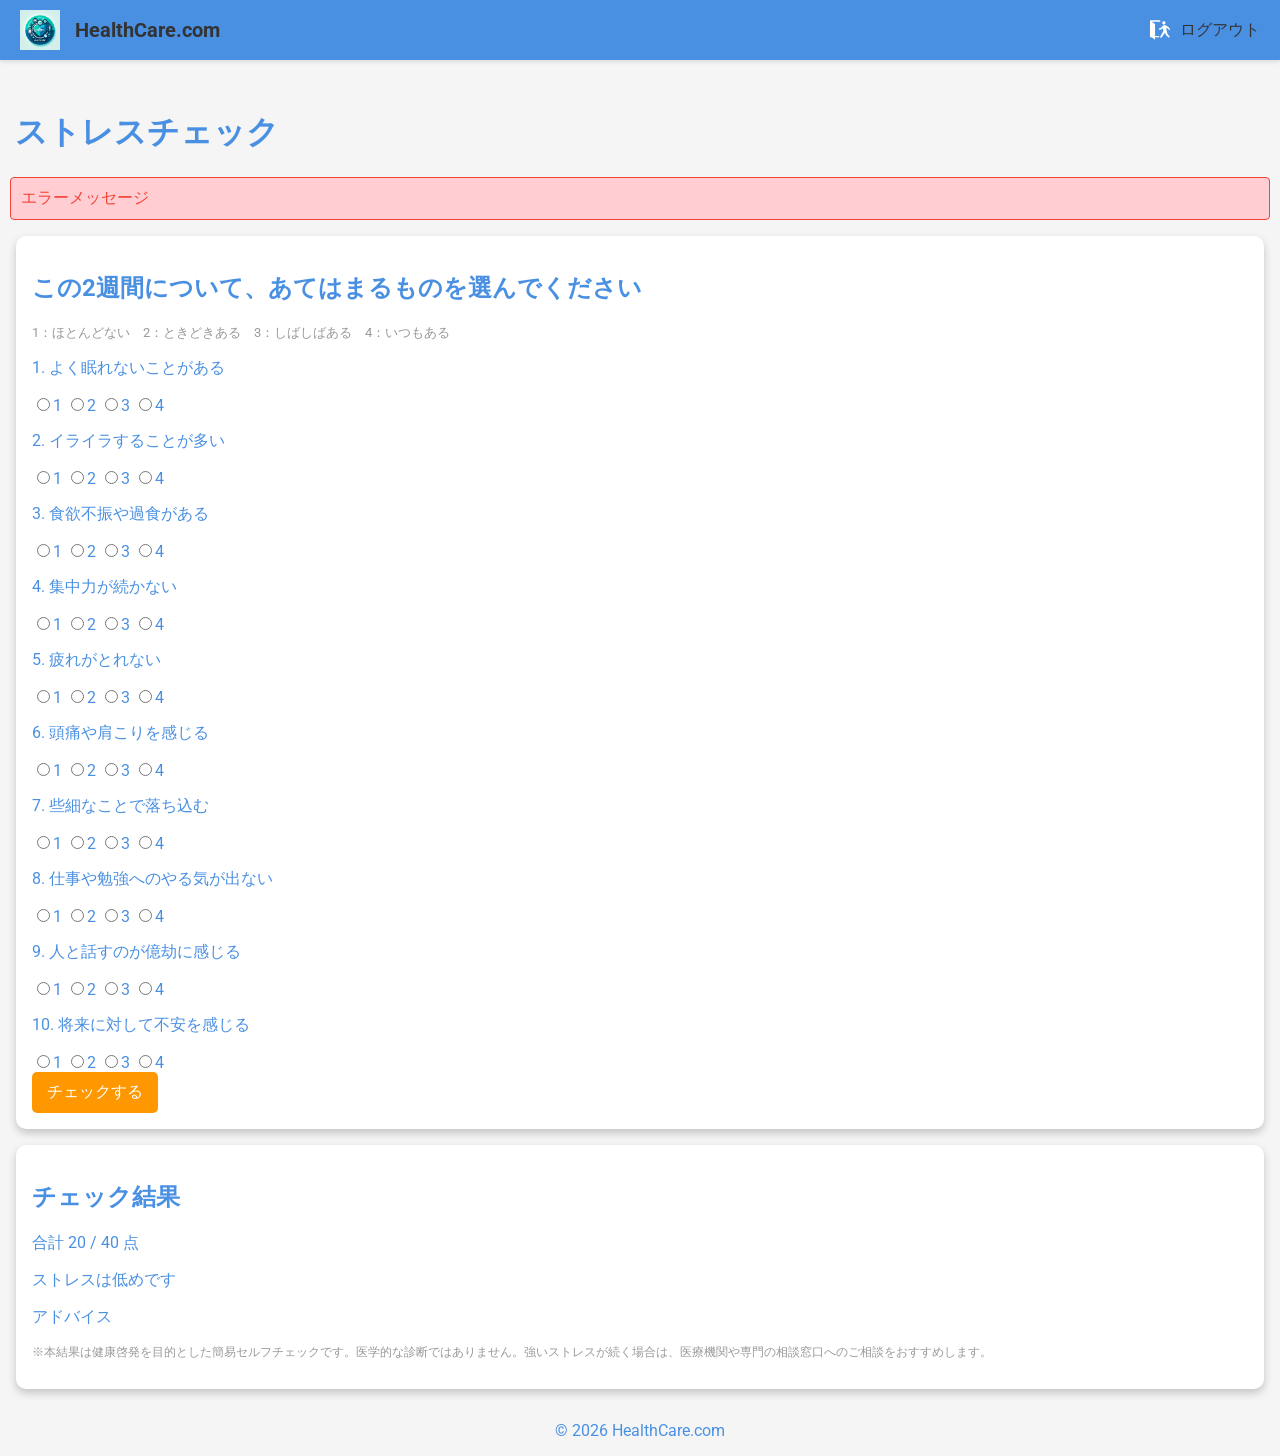
<file: src/main/resources/templates/stress/list.html>
<!DOCTYPE html>
<html xmlns:th="http://www.thymeleaf.org">
  <head>
    <meta charset="UTF-8" />
    <meta name="viewport" content="width=device-width, initial-scale=1" />
    <title>HealthCare.com</title>
    <link
      rel="icon"
      th:href="@{/img/common/favicon.ico}"
      href="../../static/img/common/favicon.ico"
    />
    <link rel="preconnect" href="https://fonts.googleapis.com" />
    <link rel="preconnect" href="https://fonts.gstatic.com" crossorigin />
    <link href="https://fonts.googleapis.com/css2?family=Roboto&display=swap" rel="stylesheet" />
    <link rel="stylesheet" th:href="@{/css/style.css}" href="../../static/css/style.css" />
  </head>

  <body>
    <header>
      <a href="#" th:href="@{/}"
        ><img
          class="header-logo"
          th:src="@{/img/common/healthcare.png}"
          src="../../static/img/common/healthcare.png"
        /><strong>HealthCare.com</strong></a
      >
      <a href="#" th:href="@{/logout}"
        ><img th:src="@{/img/common/exit.svg}" src="../../static/img/common/exit.svg" />ログアウト
      </a>
    </header>
    <main>
      <h1 class="page-title">ストレスチェック</h1>
      <p class="error-message" th:if="${errorMessage}" th:text="${errorMessage}">
        エラーメッセージ
      </p>

      <!-- 入力フォーム -->
      <div class="card">
        <div class="card-content">
          <h2>この2週間について、あてはまるものを選んでください</h2>
          <p style="font-size: 13px; color: var(--gray-color)">
            1：ほとんどない　2：ときどきある　3：しばしばある　4：いつもある
          </p>
          <form method="post" th:action="@{/stress/calculate}">
            <div class="stress-question">
              <p class="stress-question-text">1. よく眠れないことがある</p>
              <div class="stress-scale">
                <label
                  ><input type="radio" name="q1" value="1" th:checked="${stressInputData.q1 == '1'}" />1</label
                >
                <label
                  ><input type="radio" name="q1" value="2" th:checked="${stressInputData.q1 == '2'}" />2</label
                >
                <label
                  ><input type="radio" name="q1" value="3" th:checked="${stressInputData.q1 == '3'}" />3</label
                >
                <label
                  ><input type="radio" name="q1" value="4" th:checked="${stressInputData.q1 == '4'}" />4</label
                >
              </div>
            </div>

            <div class="stress-question">
              <p class="stress-question-text">2. イライラすることが多い</p>
              <div class="stress-scale">
                <label
                  ><input type="radio" name="q2" value="1" th:checked="${stressInputData.q2 == '1'}" />1</label
                >
                <label
                  ><input type="radio" name="q2" value="2" th:checked="${stressInputData.q2 == '2'}" />2</label
                >
                <label
                  ><input type="radio" name="q2" value="3" th:checked="${stressInputData.q2 == '3'}" />3</label
                >
                <label
                  ><input type="radio" name="q2" value="4" th:checked="${stressInputData.q2 == '4'}" />4</label
                >
              </div>
            </div>

            <div class="stress-question">
              <p class="stress-question-text">3. 食欲不振や過食がある</p>
              <div class="stress-scale">
                <label
                  ><input type="radio" name="q3" value="1" th:checked="${stressInputData.q3 == '1'}" />1</label
                >
                <label
                  ><input type="radio" name="q3" value="2" th:checked="${stressInputData.q3 == '2'}" />2</label
                >
                <label
                  ><input type="radio" name="q3" value="3" th:checked="${stressInputData.q3 == '3'}" />3</label
                >
                <label
                  ><input type="radio" name="q3" value="4" th:checked="${stressInputData.q3 == '4'}" />4</label
                >
              </div>
            </div>

            <div class="stress-question">
              <p class="stress-question-text">4. 集中力が続かない</p>
              <div class="stress-scale">
                <label
                  ><input type="radio" name="q4" value="1" th:checked="${stressInputData.q4 == '1'}" />1</label
                >
                <label
                  ><input type="radio" name="q4" value="2" th:checked="${stressInputData.q4 == '2'}" />2</label
                >
                <label
                  ><input type="radio" name="q4" value="3" th:checked="${stressInputData.q4 == '3'}" />3</label
                >
                <label
                  ><input type="radio" name="q4" value="4" th:checked="${stressInputData.q4 == '4'}" />4</label
                >
              </div>
            </div>

            <div class="stress-question">
              <p class="stress-question-text">5. 疲れがとれない</p>
              <div class="stress-scale">
                <label
                  ><input type="radio" name="q5" value="1" th:checked="${stressInputData.q5 == '1'}" />1</label
                >
                <label
                  ><input type="radio" name="q5" value="2" th:checked="${stressInputData.q5 == '2'}" />2</label
                >
                <label
                  ><input type="radio" name="q5" value="3" th:checked="${stressInputData.q5 == '3'}" />3</label
                >
                <label
                  ><input type="radio" name="q5" value="4" th:checked="${stressInputData.q5 == '4'}" />4</label
                >
              </div>
            </div>

            <div class="stress-question">
              <p class="stress-question-text">6. 頭痛や肩こりを感じる</p>
              <div class="stress-scale">
                <label
                  ><input type="radio" name="q6" value="1" th:checked="${stressInputData.q6 == '1'}" />1</label
                >
                <label
                  ><input type="radio" name="q6" value="2" th:checked="${stressInputData.q6 == '2'}" />2</label
                >
                <label
                  ><input type="radio" name="q6" value="3" th:checked="${stressInputData.q6 == '3'}" />3</label
                >
                <label
                  ><input type="radio" name="q6" value="4" th:checked="${stressInputData.q6 == '4'}" />4</label
                >
              </div>
            </div>

            <div class="stress-question">
              <p class="stress-question-text">7. 些細なことで落ち込む</p>
              <div class="stress-scale">
                <label
                  ><input type="radio" name="q7" value="1" th:checked="${stressInputData.q7 == '1'}" />1</label
                >
                <label
                  ><input type="radio" name="q7" value="2" th:checked="${stressInputData.q7 == '2'}" />2</label
                >
                <label
                  ><input type="radio" name="q7" value="3" th:checked="${stressInputData.q7 == '3'}" />3</label
                >
                <label
                  ><input type="radio" name="q7" value="4" th:checked="${stressInputData.q7 == '4'}" />4</label
                >
              </div>
            </div>

            <div class="stress-question">
              <p class="stress-question-text">8. 仕事や勉強へのやる気が出ない</p>
              <div class="stress-scale">
                <label
                  ><input type="radio" name="q8" value="1" th:checked="${stressInputData.q8 == '1'}" />1</label
                >
                <label
                  ><input type="radio" name="q8" value="2" th:checked="${stressInputData.q8 == '2'}" />2</label
                >
                <label
                  ><input type="radio" name="q8" value="3" th:checked="${stressInputData.q8 == '3'}" />3</label
                >
                <label
                  ><input type="radio" name="q8" value="4" th:checked="${stressInputData.q8 == '4'}" />4</label
                >
              </div>
            </div>

            <div class="stress-question">
              <p class="stress-question-text">9. 人と話すのが億劫に感じる</p>
              <div class="stress-scale">
                <label
                  ><input type="radio" name="q9" value="1" th:checked="${stressInputData.q9 == '1'}" />1</label
                >
                <label
                  ><input type="radio" name="q9" value="2" th:checked="${stressInputData.q9 == '2'}" />2</label
                >
                <label
                  ><input type="radio" name="q9" value="3" th:checked="${stressInputData.q9 == '3'}" />3</label
                >
                <label
                  ><input type="radio" name="q9" value="4" th:checked="${stressInputData.q9 == '4'}" />4</label
                >
              </div>
            </div>

            <div class="stress-question">
              <p class="stress-question-text">10. 将来に対して不安を感じる</p>
              <div class="stress-scale">
                <label
                  ><input
                    type="radio"
                    name="q10"
                    value="1"
                    th:checked="${stressInputData.q10 == '1'}"
                  />1</label
                >
                <label
                  ><input
                    type="radio"
                    name="q10"
                    value="2"
                    th:checked="${stressInputData.q10 == '2'}"
                  />2</label
                >
                <label
                  ><input
                    type="radio"
                    name="q10"
                    value="3"
                    th:checked="${stressInputData.q10 == '3'}"
                  />3</label
                >
                <label
                  ><input
                    type="radio"
                    name="q10"
                    value="4"
                    th:checked="${stressInputData.q10 == '4'}"
                  />4</label
                >
              </div>
            </div>

            <button class="bg-warning" type="submit">チェックする</button>
          </form>
        </div>
      </div>
      <!-- .card -->

      <!-- チェック結果 -->
      <div class="card" id="stressResultCard" th:if="${stressResultEntity != null}">
        <div class="card-content">
          <h2>チェック結果</h2>
          <div class="stress-result-summary">
            <p class="stress-result-score">
              合計 <span th:text="${stressResultEntity.totalScore}">20</span> / 40 点
            </p>
            <p
              class="stress-result-badge"
              th:classappend="${stressResultEntity.levelClass}"
              th:text="${stressResultEntity.levelLabel}"
            >
              ストレスは低めです
            </p>
          </div>
          <p class="mt-10" th:text="${stressResultEntity.adviceMessage}">アドバイス</p>
          <p class="mt-10" style="font-size: 12px; color: var(--gray-color)">
            ※本結果は健康啓発を目的とした簡易セルフチェックです。医学的な診断ではありません。強いストレスが続く場合は、医療機関や専門の相談窓口へのご相談をおすすめします。
          </p>
        </div>
      </div>
      <!-- .card -->
    </main>
    <footer>&copy; 2026 HealthCare.com</footer>

    <!--
      チェックするボタン押下後、画面上部から結果までスクロールする手間をなくすため、
      結果が表示されている場合のみ、結果カードまで自動でスクロールします。
    -->
    <script th:if="${stressResultEntity != null}">
      (function () {
        var resultCard = document.getElementById("stressResultCard");
        if (resultCard) {
          resultCard.scrollIntoView({ behavior: "smooth", block: "start" });
        }
      })();
    </script>
  </body>
</html>
</file>
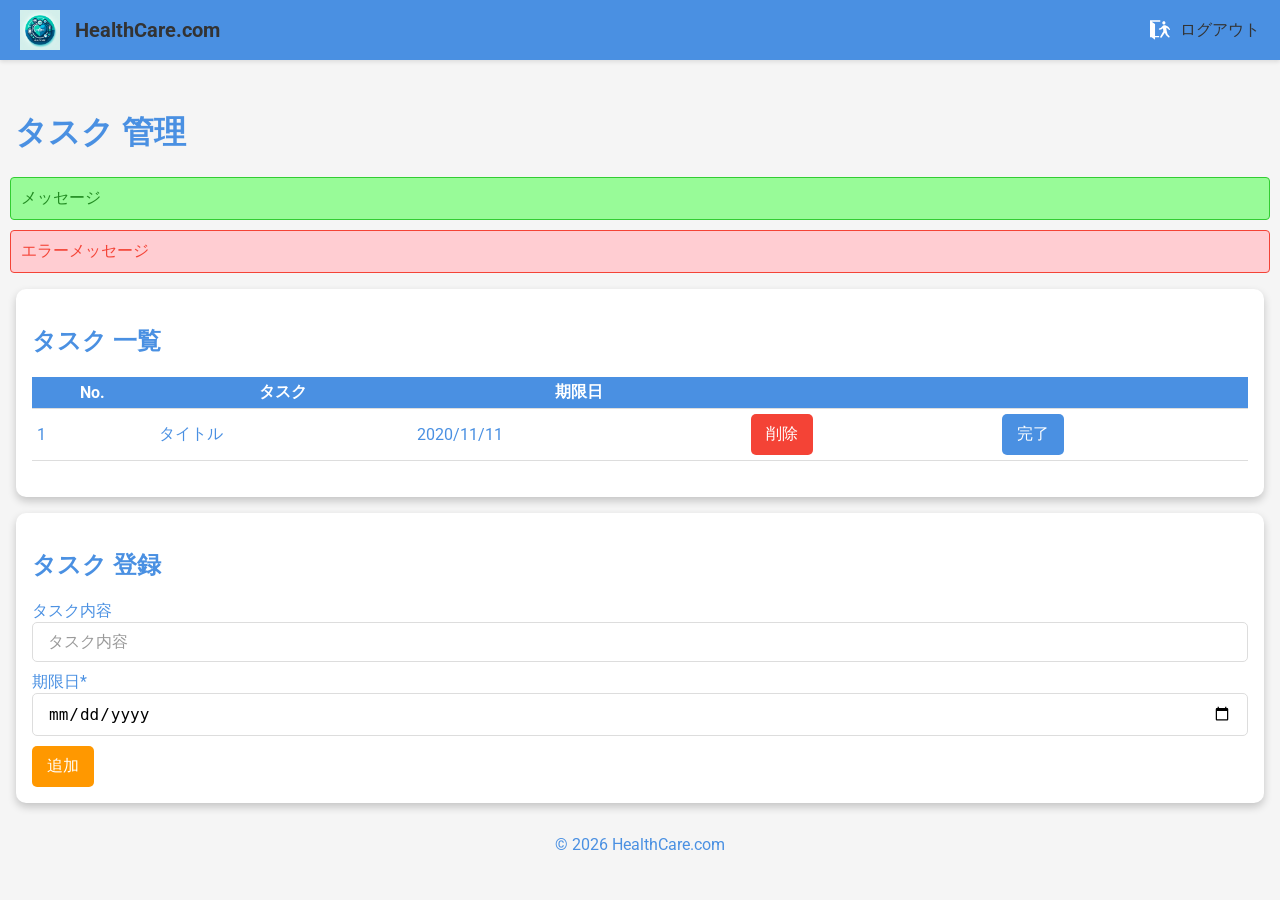
<file: src/main/resources/templates/task/list.html>
<!DOCTYPE html>
<html xmlns:th="http://www.thymeleaf.org">
  <head>
    <meta charset="UTF-8" />
    <meta name="viewport" content="width=device-width, initial-scale=1" />
    <title>HealthCare.com</title>
    <link
      rel="icon"
      th:href="@{/img/common/favicon.ico}"
      href="../../static/img/common/favicon.ico"
    />
    <link rel="preconnect" href="https://fonts.googleapis.com" />
    <link rel="preconnect" href="https://fonts.gstatic.com" crossorigin />
    <link href="https://fonts.googleapis.com/css2?family=Roboto&display=swap" rel="stylesheet" />
    <link rel="stylesheet" th:href="@{/css/style.css}" href="../../static/css/style.css" />
  </head>

  <body>
    <header>
      <a href="#" th:href="@{/}"
        ><img
          class="header-logo"
          th:src="@{/img/common/healthcare.png}"
          src="../../static/img/common/healthcare.png"
        /><strong>HealthCare.com</strong></a
      >
      <a href="#" th:href="@{/logout}"
        ><img th:src="@{/img/common/exit.svg}" src="../../static/img/common/exit.svg" />ログアウト
      </a>
    </header>
    <main>
      <h1 class="page-title">タスク 管理</h1>
      <p class="success-message" th:if="${message}" th:text="${message}">メッセージ</p>
      <p class="error-message" th:if="${errorMessage}" th:text="${errorMessage}">
        エラーメッセージ
      </p>

      <div class="card">
        <div class="card-content">
          <h2>タスク 一覧</h2>
          <table>
            <thead>
              <tr>
                <th>No.</th>
                <th>タスク</th>
                <th>期限日</th>
                <th></th>
                <th></th>
              </tr>
            </thead>
            <tbody>
              <tr th:each="task, status : ${taskEntity.taskList}">
                <td th:text="${status.count}">1</td>
                <td th:text="${task.title}">タイトル</td>
                <td th:text="${task.limitday}">2020/11/11</td>
                <td>
                  <form method="post" th:action="@{/task/delete}">
                    <input type="hidden" th:value="${task.id}" name="id" />
                    <button class="bg-danger" type="submit">削除</button>
                  </form>
                </td>
                <td>
                  <form method="post" th:action="@{/task/complete}" th:if="${!task.isComplate}">
                    <input type="hidden" th:value="${task.id}" name="id" />
                    <button type="submit">完了</button>
                  </form>
                </td>
              </tr>
            </tbody>
          </table>
        </div>
      </div>
      <!-- .card -->
      <div class="card">
        <div class="card-content">
          <h2>タスク 登録</h2>
          <div>
            <form method="post" th:action="@{/task/insert}">
              <label for="title">タスク内容</label>
              <input type="text" id="title" name="title" placeholder="タスク内容" />

              <label for="date">期限日*</label>
              <input id="date" type="date" name="limit" />
              <button class="bg-warning" type="submit">追加</button>
            </form>
          </div>
        </div>
      </div>
      <!-- .card -->
    </main>
    <footer>&copy; 2026 HealthCare.com</footer>
  </body>
</html>
</file>
<file: src/main/resources/static/css/style.css>
@charset "UTF-8";
/* 文字エンコーディングをUTF-8に設定して、多言語対応を可能にする */

/*
 WebPortalのCSS設定.
 */

/** 共通のカラースキーム */
:root {
  /* ここで定義されたカラー変数は、このCSS内で何度も再利用できる */
  --primary-color: #4a90e2;
  --light-primary-color: #e1f5fe;
  --secondary-color: #f5f5f5;
  --danger-color: #f44336;
  --warning-color: #ff9800;
  --success-color: #228b22;
  --white-color: #ffffff;
  --pale-gray-color: #efefef;
  --light-gray-color: #dddddd;
  --gray-color: #999999;
  --dark-gray-color: #333333;
  --gray-color-rgb: 176, 176, 176;
  --black-color-rgb: 0, 0, 0;
}

/** ユーティリティ設定 */
.text-center {
  text-align: center; /* テキストを中央揃えにする */
}

.mt-10 {
  margin-top: 10px; /* 上のマージンを10pxに設定 */
}

.mb-10 {
  margin-bottom: 10px; /* 下のマージンを10pxに設定 */
}

.fw-bold {
  font-weight: bold; /* フォントを太字に設定 */
}

.bg-danger {
  background-color: var(--danger-color); /* 背景色を「危険」を示す色に設定 */
}

.bg-warning {
  background-color: var(--warning-color); /* 背景色を「警告」を示す色に設定 */
}

.bg-success {
  background-color: var(--success-color); /* 背景色を「成功」を示す色に設定 */
}

/** ベース設定 */
* {
  box-sizing: border-box; /* 全要素のボックスサイズ計算方法をborder-boxに設定 */
}

html,
body {
  margin: 0; /* HTMLとbodyの初期マージンを0に設定 */
}

body {
  background-color: var(--secondary-color); /* bodyの背景色を設定 */
  color: var(--primary-color); /* body内のテキストの基本色を設定 */
  font-family: "Roboto", sans-serif; /* フォントファミリーをRobotoに設定 */
}

input[type="text"],
input[type="email"],
input[type="password"] {
  font-size: 16px; /* フォントサイズを16pxに設定 */
  padding: 10px 15px; /* 内側の余白を設定 */
  border: 1px solid var(--light-gray-color); /* 薄い灰色の境界線を設定 */
  border-radius: 5px; /* 角を丸くするための設定 */
  margin-bottom: 10px; /* 要素の下に10pxのマージンを設定 */
  width: 100%; /* 親要素の幅に合わせて拡張 */
  box-sizing: border-box; /* パディングと境界線を幅と高さに含める */
}

input[type="text"]:focus,
input[type="email"]:focus,
input[type="password"]:focus {
  /* ユーザーが入力フィールドを選択したときに適用される */
  outline: none; /* デフォルトのアウトラインを削除 */
  border-color: var(--primary-color); /* フォーカス時に境界線の色を変更 */
  box-shadow: 0 0 8px rgba(var(--gray-color-rgb), 0.5); /* フォーカス時に影を追加 */
}

input[type="text"]::placeholder,
input[type="email"]::placeholder,
input[type="password"]::placeholder {
  /* プレースホルダー（入力フィールドに表示される薄いテキスト）のスタイル */
  color: var(--gray-color); /* プレースホルダーのテキスト色を設定 */
}

select,
input[type="date"] {
  width: 100%; /* 親要素の幅に合わせて拡張 */
  padding: 10px 15px; /* 内側の余白を設定 */
  font-size: 16px; /* フォントサイズを16pxに設定 */
  border: 1px solid var(--light-gray-color); /* 薄い灰色の境界線を設定 */
  border-radius: 5px; /* 角を丸くするための設定 */
  background-color: var(--white-color); /* 背景色を白に設定 */
  cursor: pointer; /* マウスカーソルをポインター形状に変更 */
  margin-bottom: 10px; /* 下に10pxのマージンを設定 */
}

select:focus,
input[type="date"]:focus {
  /* フォーカス時のselectと日付タイプのinput要素のスタイル */
  border-color: var(--primary-color); /* フォーカス時に境界線の色を変更 */
  outline: none; /* デフォルトのアウトラインを削除 */
}

button {
  background-color: var(--primary-color); /* メインカラーで背景を設定 */
  color: var(--white-color); /* テキストの色を白に設定 */
  padding: 10px 15px; /* ボタンの内側の余白 */
  border: none; /* 枠線を削除 */
  border-radius: 5px; /* 角を丸くする */
  cursor: pointer; /* マウスカーソルをポインターに */
  font-size: 16px; /* フォントサイズ */
  opacity: 1; /* 透明度 */
  transition: opacity 0.3s; /* ホバー時のアニメーション効果 */
}

button:hover {
  /* ボタンにマウスオーバーした時のスタイル */
  opacity: 0.8; /* 透明度を80%に */
}

button:active {
  /* ボタンをクリックした時のスタイル */
  opacity: 0.6; /* 透明度を60%に */
}

table {
  width: 100%; /* テーブルの幅を100%に設定 */
  border-collapse: collapse; /* セル間の境界線を一つにまとめる */
  margin: 20px 0; /* テーブルの上下にマージンを設定 */
}

table th {
  background-color: var(--primary-color); /* 背景色をメインカラーに */
  color: var(--white-color); /* ヘッダーのテキスト色を白に */
  text-align: center; /* テキストを中央揃えに */
  padding: 5px; /* 内側の余白 */
  border-bottom: 1px solid var(--light-gray-color); /* 下の境界線 */
}

table td {
  padding: 5px; /* セルの内側の余白 */
  border-bottom: 1px solid var(--light-gray-color); /* 下の境界線 */
  text-decoration: none; /* テキストの装飾をなしに */
}

table tr:nth-child(even) {
  /* 偶数行のテーブル行のスタイリング */
  background-color: var(--pale-gray-color); /* 背景色を薄い灰色に */
}

table tr:hover {
  /* テーブル行にマウスオーバーした時のスタイル */
  background-color: var(--light-primary-color); /* ホバー時の背景色を薄い青に */
}

ul {
  list-style: none; /* リストマーカーを非表示に */
  padding: 0; /* デフォルトのパディングを削除 */
  margin: 20px 0; /* 上下のマージン */
}

ul li {
  padding: 10px; /* 内側の余白 */
  border-bottom: 1px solid var(--light-gray-color); /* 下線 */
}

ul li a {
  text-decoration: none; /* 下線を非表示に */
}

ul li:hover {
  /* リストアイテムにマウスオーバーした時のスタイル */
  background-color: var(--pale-gray-color); /* ホバー時の背景色を薄い灰色に */
}

/* ヘッダー */
header {
  background-color: var(--primary-color); /* 背景色をメインカラーに */
  box-shadow: 0 2px 4px rgba(var(--black-color-rgb), 0.1); /* 影を追加して立体感を出す */
  padding: 10px 20px; /* 上下10px、左右20pxの内側の余白 */
  display: flex; /* フレックスボックスを使用 */
  justify-content: space-between; /* アイテムを両端に配置 */
  align-items: center; /* アイテムを縦方向中央に配置 */
}

.header-logo {
  width: 50px; /* ロゴの幅を50pxに */
  height: auto; /* 高さを自動調整 */
}

header a {
  text-decoration: none; /* 下線を非表示に */
  color: var(--dark-gray-color); /* テキストの色 */
  font-size: 16px; /* フォントサイズ */
  display: flex; /* フレックスボックスを使用 */
  align-items: center; /* アイテムを縦方向中央に配置 */
}

header a strong {
  margin-left: 5px; /* ロゴのテキストとロゴ画像の間に余白を設ける */
  font-size: 20px; /* テキストのフォントサイズを20pxに */
}

header a img {
  padding-right: 10px; /* 右部のパディング */
  width: 30px; /* 画像の幅を30pxに */
  height: auto; /* 高さを自動調整 */
}

/* メインコンテンツ */
main {
  padding-top: 30px; /* 上部のパディング */
}

.page-title {
  margin-left: 15px; /* 左側のマージン */
  font-weight: bold; /* 太字 */
}

.card {
  background-color: var(--white-color); /* 背景色を白に */
  box-shadow: 0 4px 8px 0 rgba(var(--black-color-rgb), 0.2); /* 影を追加 */
  transition: 0.3s; /* ホバー時のアニメーション効果 */
  padding: 16px; /* 内側の余白 */
  margin: 16px; /* 外側の余白 */
  border-radius: 10px; /* 角を丸くする */
}

.card-content {
  margin-top: 16px; /* 上部の余白 */
}

.card:hover {
  /* カードにマウスオーバーした時のスタイル */
  box-shadow: 0 8px 16px 0 rgba(var(--black-color-rgb), 0.2); /* 影を強調 */
}

/* フッター */
footer {
  text-align: center; /* テキストを中央揃えに */
  padding: 1rem; /* 内側の余白 */
  background-color: var(--secondary-color); /* 背景色をセカンダリーカラーに */
}

/** メッセージ設定 */

/* 成功メッセージの基本スタイル */
.success-message {
  color: #228b22; /* テキスト色をフォレストグリーンに設定 */
  background-color: #98fb98; /* 背景色をペールグリーンに設定 */
  border: 1px solid #32cd32; /* 枠線をライムグリーンに設定 */
  border-radius: 4px; /* 角を丸くする */
  padding: 10px; /* 内側に10pxの余白を設ける */
  margin: 10px; /* 外側に10pxの余白を設ける */
}

/* エラーメッセージの基本スタイル */
.error-message {
  color: #f44336; /* テキスト色を鮮やかな赤色に設定する */
  background-color: #ffcdd2; /* 背景色を淡い赤色に設定する */
  border: 1px solid #f44336; /* 枠線をやや濃い赤色に設定する */
  border-radius: 4px; /* 角を丸くする */
  padding: 10px; /* 内側に10pxの余白を設る */
  margin: 10px; /* 外側に10pxの余白を設ける */
}

/** レベルアップ・進捗グラフ機能 用スタイル */
.level-box {
  display: flex; /* レベル表示とバーを横並びに */
  align-items: center; /* 縦方向中央揃え */
  gap: 15px; /* 要素間の余白 */
  margin-bottom: 10px; /* 下の余白 */
}

.level-badge {
  background-color: var(--primary-color); /* メインカラーの背景 */
  color: var(--white-color); /* テキストを白に */
  font-weight: bold; /* 太字 */
  padding: 8px 16px; /* 内側の余白 */
  border-radius: 20px; /* 丸みを持たせてバッジ風に */
  white-space: nowrap; /* 折り返し防止 */
}

.progress-bar-outer {
  flex-grow: 1; /* 残りの幅いっぱいに広げる */
  background-color: var(--pale-gray-color); /* バー背景色 */
  border-radius: 10px; /* 角を丸く */
  height: 20px; /* バーの高さ */
  overflow: hidden; /* はみ出し防止 */
}

.progress-bar-inner {
  background-color: var(--success-color); /* 達成度合いを示す色 */
  height: 100%; /* 親要素いっぱいの高さ */
  transition: width 0.3s; /* 変化時のアニメーション */
}

.progress-label {
  font-size: 14px; /* やや小さめの文字 */
  color: var(--dark-gray-color); /* 濃い灰色 */
}

/** 負荷レベル用バッジ */
.badge-load-light {
  background-color: var(--light-primary-color);
  color: var(--primary-color);
  padding: 3px 10px;
  border-radius: 10px;
  font-size: 12px;
}

.badge-load-normal {
  background-color: #fff3cd;
  color: var(--warning-color);
  padding: 3px 10px;
  border-radius: 10px;
  font-size: 12px;
}

.badge-load-hard {
  background-color: #ffcdd2;
  color: var(--danger-color);
  padding: 3px 10px;
  border-radius: 10px;
  font-size: 12px;
}

/** 継続記録・カレンダー機能 用スタイル */
.calendar-weekdays {
  display: grid; /* 曜日ラベル用のグリッド */
  grid-template-columns: repeat(7, 1fr); /* 7列（曜日）で均等割り */
  gap: 6px; /* セル間の余白 */
  margin-top: 16px; /* カレンダー本体との間隔 */
}

.calendar-weekday {
  text-align: center; /* 中央揃え */
  font-size: 13px; /* 文字サイズ */
  font-weight: bold; /* 太字 */
  color: var(--dark-gray-color); /* 通常曜日の文字色 */
  padding-bottom: 4px; /* 下の余白 */
}

.calendar-weekday.sunday {
  color: #d9534f; /* 日曜は赤系で強調 */
}

.calendar-weekday.saturday {
  color: #337ab7; /* 土曜は青系で強調 */
}

.calendar-grid {
  display: grid; /* グリッドレイアウトを使用 */
  grid-template-columns: repeat(7, 1fr); /* 7列（曜日）で均等割り、1週間ごとに行が切り替わる */
  gap: 6px; /* セル間の余白 */
  margin-top: 4px; /* 上の余白 */
}

.calendar-day {
  aspect-ratio: 1 / 1; /* 正方形のセル */
  display: flex; /* 中央揃えのため */
  align-items: center;
  justify-content: center;
  border-radius: 6px; /* 角を丸く */
  background-color: var(--pale-gray-color); /* 未達成日の背景 */
  color: var(--dark-gray-color); /* 未達成日の文字色 */
  font-size: 14px; /* 文字サイズ */
}

.calendar-day.empty {
  background-color: transparent; /* 月外の空白セルは背景なし */
}

.calendar-day.sunday {
  color: #d9534f; /* 日曜のマスは赤字 */
}

.calendar-day.saturday {
  color: #337ab7; /* 土曜のマスは青字 */
}

.calendar-day.achieved {
  background-color: var(--success-color); /* 達成日はグリーンで強調 */
  color: var(--white-color); /* 文字を白に */
  font-weight: bold; /* 太字で目立たせる */
}

.achievement-rate {
  font-size: 28px; /* 大きめに表示して達成感を演出 */
  font-weight: bold; /* 太字 */
  color: var(--success-color); /* 成功カラー */
}

/* 体重・BMI推移記録機能 */
.bmi-summary {
  display: flex; /* 画像とテキストを横並びに */
  align-items: center;
  gap: 20px; /* 画像とテキストの間隔 */
  flex-wrap: wrap; /* 画面が狭い場合は折り返す */
}

.bmi-summary-image {
  width: 90px; /* サムネイルサイズ */
  height: 90px;
  object-fit: contain; /* 画像の縦横比を保ったまま枠に収める */
}

.bmi-summary-value {
  font-size: 20px; /* BMI値を強調表示 */
  font-weight: bold;
}

.badge-bmi {
  display: inline-block;
  margin-left: 8px; /* BMI値との間隔 */
  padding: 2px 10px;
  border-radius: 12px; /* 丸みのあるバッジ形状 */
  background-color: var(--light-primary-color); /* 判定バッジの背景 */
  color: var(--primary-color); /* 判定バッジの文字色 */
  font-size: 13px;
  font-weight: normal;
  vertical-align: middle;
}

.chart-legend {
  display: flex; /* 凡例を横並びに */
  gap: 16px; /* 凡例間の間隔 */
  margin-bottom: 8px; /* グラフとの間隔 */
  font-size: 13px;
  color: var(--dark-gray-color);
}

.chart-legend-item {
  display: flex; /* 丸アイコンとラベルを横並びに */
  align-items: center;
  gap: 6px; /* アイコンとラベルの間隔 */
}

.chart-dot {
  display: inline-block;
  width: 10px; /* 凡例アイコンのサイズ */
  height: 10px;
  border-radius: 50%; /* 円形にする */
}

.chart-dot-weight {
  background-color: #337ab7; /* 体重ラインと同色 */
}

.chart-dot-bmi {
  background-color: #e67e22; /* BMIラインと同色 */
}

#bodyTrendChart {
  width: 100%; /* 画面幅に合わせて拡大縮小 */
  max-width: 600px;
  height: auto;
}

/* 喫煙リスクシミュレーション機能 */
.smoking-result-grid {
  display: grid; /* 結果カードを格子状に配置 */
  grid-template-columns: repeat(auto-fit, minmax(180px, 1fr));
  gap: 16px; /* カード間の間隔 */
  margin-top: 12px;
}

.smoking-result-item {
  background-color: var(--light-primary-color); /* 結果項目の背景 */
  border-radius: 8px; /* 角を丸くする */
  padding: 14px; /* 内側の余白 */
  text-align: center;
}

.smoking-result-label {
  font-size: 13px; /* ラベルは控えめなサイズ */
  color: var(--dark-gray-color);
  margin: 0 0 6px 0;
}

.smoking-result-value {
  font-size: 22px; /* 数値は強調表示 */
  font-weight: bold;
  color: var(--primary-color);
  margin: 0;
}

.smoking-result-value.danger {
  color: var(--danger-color); /* 短縮年数など注意を促す値 */
}

/* 未成年喫煙の警告用オーバーレイ（実際に通報するものではありません） */
.police-alert-overlay {
  display: none; /* JSで表示切替 */
  position: fixed;
  inset: 0;
  z-index: 9999;
  align-items: center;
  justify-content: center;
  animation: police-flash 0.5s infinite; /* 赤と暗色を交互に点滅 */
}

@keyframes police-flash {
  0%,
  100% {
    background-color: rgba(244, 67, 54, 0.85); /* 赤色フラッシュ */
  }
  50% {
    background-color: rgba(20, 20, 40, 0.9); /* 暗色フラッシュ */
  }
}

.police-alert-box {
  background-color: var(--white-color);
  border-radius: 12px;
  padding: 30px;
  max-width: 380px;
  width: 90%;
  text-align: center;
  box-shadow: 0 10px 30px rgba(var(--black-color-rgb), 0.4);
}

.police-alert-siren {
  font-size: 42px; /* サイレン絵文字を大きく表示 */
  margin-bottom: 10px;
}

.police-alert-title {
  font-size: 20px;
  font-weight: bold;
  color: var(--danger-color);
  margin: 0 0 10px 0;
}

.police-alert-message {
  font-size: 14px;
  color: var(--dark-gray-color);
  margin: 0 0 16px 0;
  line-height: 1.6;
}
</file>
